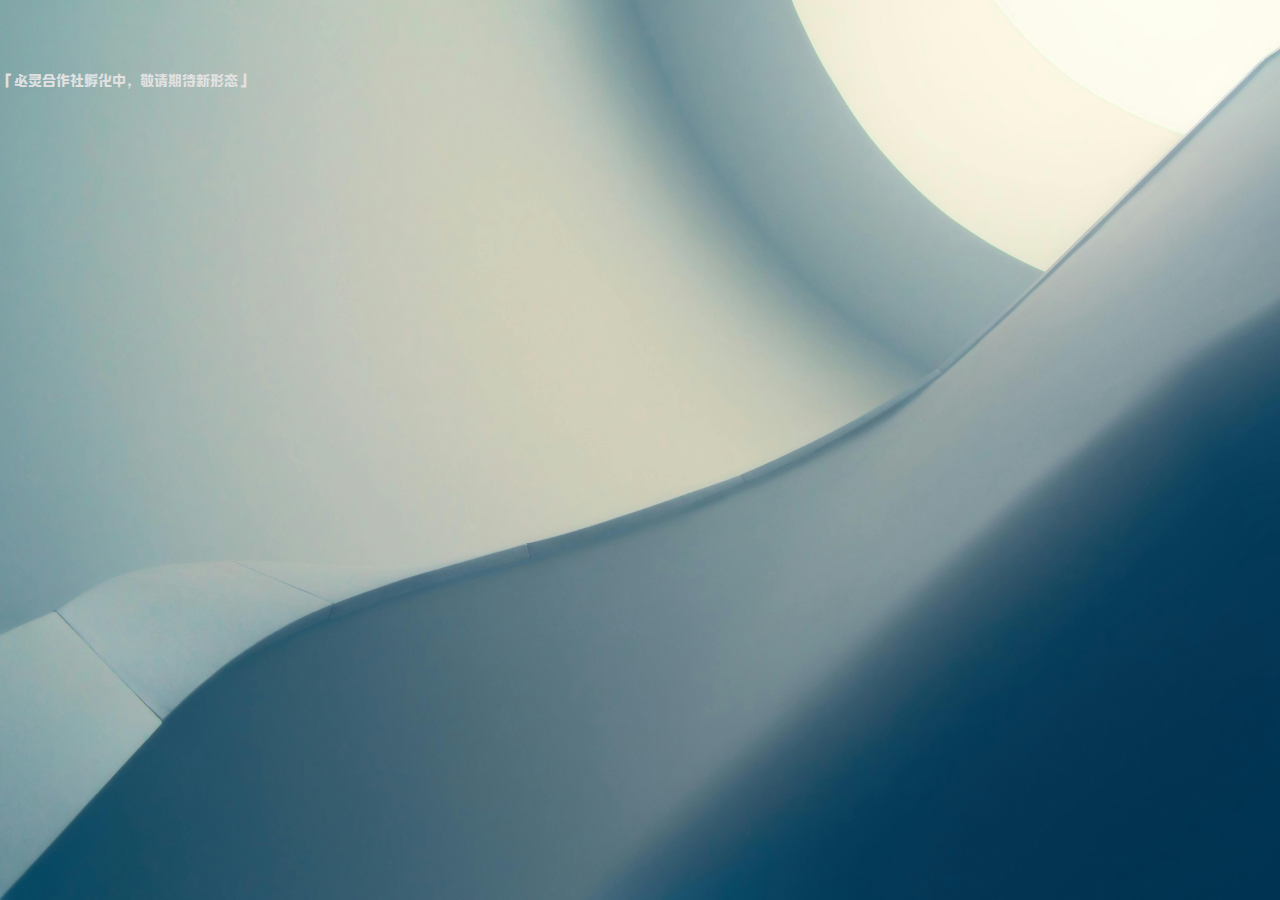
<file: index.html>
<html lang="zh-CN">

<head>
    <meta charset="utf-8">
    <title>「必灵合作社孵化中，敬请期待新形态」</title>
    <link rel="icon" href="img/B-Ling.ico" type="image/x-icon">
    <meta name="keywords" content="程序设计，动画制作。">
    <meta name="description" content="“找到你的所爱，创造你的所想。”当你听到这句话是，毋庸置疑，绝对是B-Ling的口号！在一群充满雅致的肝酱里，你一定可以找到“必灵必灵，有呼必灵”的精神！接下来，就带着这样的激情，和我们一起奔赴美好吧！">
    <link rel="stylesheet" href="layui/css/layui.css">
    <meta name="viewport" content="width=device-width, initial-scale=1, shrink-to-fit=no">
    <link rel="stylesheet" href="css/ripple.css">
    <script src="js/jquery.slim.min.js" async="" defer=""></script>
    <link rel="stylesheet" href="css/bootstrap.min.css">
    <script src="js/bootstrap.bundle.min.js" async="" defer=""></script>
    <link rel="stylesheet" href="css/style.css">
</head>

<body class="rc" style="width:100%;height:135px;overflow:auto;">
  <p>「必灵合作社孵化中，敬请期待新形态」</p>
</body>
</html>
</file>
<file: layui/css/layui.css>
blockquote,
body,
button,
dd,
div,
dl,
dt,
form,
h1,
h2,
h3,
h4,
h5,
h6,
input,
li,
ol,
p,
pre,
td,
textarea,
th,
ul {
    margin: 0;
    padding: 0;
    -webkit-tap-highlight-color: rgba(0, 0, 0, 0)
}

a:active,
a:hover {
    outline: 0
}

img {
    display: inline-block;
    border: none;
    vertical-align: middle
}

li {
    list-style: none
}

table {
    border-collapse: collapse;
    border-spacing: 0
}

h1,
h2,
h3 {
    font-weight: 400
}

h4,
h5,
h6 {
    font-size: 100%;
    font-weight: 400
}

button,
input,
select,
textarea {
    font-size: 100%
}

button,
input,
optgroup,
option,
select,
textarea {
    font-family: inherit;
    font-size: inherit;
    font-style: inherit;
    font-weight: inherit;
    outline: 0
}

pre {
    white-space: pre-wrap;
    white-space: -moz-pre-wrap;
    white-space: -pre-wrap;
    white-space: -o-pre-wrap;
    word-wrap: break-word
}

body {
    line-height: 1.6;
    color: #333;
    color: rgba(0, 0, 0, .85);
    font: 14px Helvetica Neue, Helvetica, PingFang SC, Tahoma, Arial, sans-serif
}

hr {
    height: 0;
    line-height: 0;
    margin: 10px 0;
    padding: 0;
    border: none !important;
    border-bottom: 1px solid #eee !important;
    clear: both;
    overflow: hidden;
    background: 0 0
}

a {
    color: #333;
    text-decoration: none
}

a:hover {
    color: #777
}

a cite {
    font-style: normal;
    *cursor: pointer
}

.layui-border-box,
.layui-border-box * {
    box-sizing: border-box
}

.layui-box,
.layui-box * {
    box-sizing: content-box
}

.layui-clear {
    clear: both;
    *zoom: 1
}

.layui-clear:after {
    content: '\20';
    clear: both;
    *zoom: 1;
    display: block;
    height: 0
}

.layui-inline {
    position: relative;
    display: inline-block;
    *display: inline;
    *zoom: 1;
    vertical-align: middle
}

.layui-edge {
    position: relative;
    display: inline-block;
    vertical-align: middle;
    width: 0;
    height: 0;
    border-width: 6px;
    border-style: dashed;
    border-color: transparent;
    overflow: hidden
}

.layui-edge-top {
    top: -4px;
    border-bottom-color: #999;
    border-bottom-style: solid
}

.layui-edge-right {
    border-left-color: #999;
    border-left-style: solid
}

.layui-edge-bottom {
    top: 2px;
    border-top-color: #999;
    border-top-style: solid
}

.layui-edge-left {
    border-right-color: #999;
    border-right-style: solid
}

.layui-elip {
    text-overflow: ellipsis;
    overflow: hidden;
    white-space: nowrap
}

.layui-disabled,
.layui-icon,
.layui-unselect {
    -moz-user-select: none;
    -webkit-user-select: none;
    -ms-user-select: none
}

.layui-disabled,
.layui-disabled:hover {
    color: #d2d2d2 !important;
    cursor: not-allowed !important
}

.layui-circle {
    border-radius: 100%
}

.layui-show {
    display: block !important
}

.layui-hide {
    display: none !important
}

.layui-show-v {
    visibility: visible !important
}

.layui-hide-v {
    visibility: hidden !important
}

@font-face {
    font-family: layui-icon;
    src: url(../font/iconfont.eot?v=256);
    src: url(../font/iconfont.eot?v=256#iefix) format('embedded-opentype'), url(../font/iconfont.woff2?v=256) format('woff2'), url(../font/iconfont.woff?v=256) format('woff'), url(../font/iconfont.ttf?v=256) format('truetype'), url(../font/iconfont.svg?v=256#layui-icon) format('svg')
}

.layui-icon {
    font-family: layui-icon !important;
    font-size: 16px;
    font-style: normal;
    -webkit-font-smoothing: antialiased;
    -moz-osx-font-smoothing: grayscale
}

.layui-icon-eye:before {
    content: "\e695"
}

.layui-icon-eye-invisible:before {
    content: "\e696"
}

.layui-icon-backspace:before {
    content: "\e694"
}

.layui-icon-help-circle:before {
    content: "\e77c"
}

.layui-icon-tips-fill:before {
    content: "\eb2e"
}

.layui-icon-test:before {
    content: "\e692"
}

.layui-icon-clear:before {
    content: "\e788"
}

.layui-icon-heart-fill:before {
    content: "\e68f"
}

.layui-icon-light:before {
    content: "\e748"
}

.layui-icon-music:before {
    content: "\e690"
}

.layui-icon-time:before {
    content: "\e68d"
}

.layui-icon-ie:before {
    content: "\e7bb"
}

.layui-icon-firefox:before {
    content: "\e686"
}

.layui-icon-at:before {
    content: "\e687"
}

.layui-icon-bluetooth:before {
    content: "\e689"
}

.layui-icon-chrome:before {
    content: "\e68a"
}

.layui-icon-edge:before {
    content: "\e68b"
}

.layui-icon-heart:before {
    content: "\e68c"
}

.layui-icon-key:before {
    content: "\e683"
}

.layui-icon-android:before {
    content: "\e684"
}

.layui-icon-mike:before {
    content: "\e6dc"
}

.layui-icon-mute:before {
    content: "\e685"
}

.layui-icon-gift:before {
    content: "\e627"
}

.layui-icon-windows:before {
    content: "\e67f"
}

.layui-icon-ios:before {
    content: "\e680"
}

.layui-icon-logout:before {
    content: "\e682"
}

.layui-icon-wifi:before {
    content: "\e7e0"
}

.layui-icon-rss:before {
    content: "\e808"
}

.layui-icon-email:before {
    content: "\e618"
}

.layui-icon-reduce-circle:before {
    content: "\e616"
}

.layui-icon-transfer:before {
    content: "\e691"
}

.layui-icon-service:before {
    content: "\e626"
}

.layui-icon-addition:before {
    content: "\e624"
}

.layui-icon-subtraction:before {
    content: "\e67e"
}

.layui-icon-slider:before {
    content: "\e714"
}

.layui-icon-print:before {
    content: "\e66d"
}

.layui-icon-export:before {
    content: "\e67d"
}

.layui-icon-cols:before {
    content: "\e610"
}

.layui-icon-screen-full:before {
    content: "\e622"
}

.layui-icon-screen-restore:before {
    content: "\e758"
}

.layui-icon-rate-half:before {
    content: "\e6c9"
}

.layui-icon-rate-solid:before {
    content: "\e67a"
}

.layui-icon-rate:before {
    content: "\e67b"
}

.layui-icon-cellphone:before {
    content: "\e678"
}

.layui-icon-vercode:before {
    content: "\e679"
}

.layui-icon-login-weibo:before {
    content: "\e675"
}

.layui-icon-login-qq:before {
    content: "\e676"
}

.layui-icon-login-wechat:before {
    content: "\e677"
}

.layui-icon-username:before {
    content: "\e66f"
}

.layui-icon-password:before {
    content: "\e673"
}

.layui-icon-refresh-3:before {
    content: "\e9aa"
}

.layui-icon-auz:before {
    content: "\e672"
}

.layui-icon-shrink-right:before {
    content: "\e668"
}

.layui-icon-spread-left:before {
    content: "\e66b"
}

.layui-icon-snowflake:before {
    content: "\e6b1"
}

.layui-icon-tips:before {
    content: "\e702"
}

.layui-icon-note:before {
    content: "\e66e"
}

.layui-icon-senior:before {
    content: "\e674"
}

.layui-icon-refresh-1:before {
    content: "\e666"
}

.layui-icon-refresh:before {
    content: "\e669"
}

.layui-icon-flag:before {
    content: "\e66c"
}

.layui-icon-theme:before {
    content: "\e66a"
}

.layui-icon-notice:before {
    content: "\e667"
}

.layui-icon-console:before {
    content: "\e665"
}

.layui-icon-website:before {
    content: "\e7ae"
}

.layui-icon-face-surprised:before {
    content: "\e664"
}

.layui-icon-set:before {
    content: "\e716"
}

.layui-icon-template:before {
    content: "\e663"
}

.layui-icon-app:before {
    content: "\e653"
}

.layui-icon-template-1:before {
    content: "\e656"
}

.layui-icon-home:before {
    content: "\e68e"
}

.layui-icon-female:before {
    content: "\e661"
}

.layui-icon-male:before {
    content: "\e662"
}

.layui-icon-tread:before {
    content: "\e6c5"
}

.layui-icon-praise:before {
    content: "\e6c6"
}

.layui-icon-rmb:before {
    content: "\e65e"
}

.layui-icon-more:before {
    content: "\e65f"
}

.layui-icon-camera:before {
    content: "\e660"
}

.layui-icon-cart-simple:before {
    content: "\e698"
}

.layui-icon-face-cry:before {
    content: "\e69c"
}

.layui-icon-face-smile:before {
    content: "\e6af"
}

.layui-icon-survey:before {
    content: "\e6b2"
}

.layui-icon-read:before {
    content: "\e705"
}

.layui-icon-location:before {
    content: "\e715"
}

.layui-icon-dollar:before {
    content: "\e659"
}

.layui-icon-diamond:before {
    content: "\e735"
}

.layui-icon-return:before {
    content: "\e65c"
}

.layui-icon-camera-fill:before {
    content: "\e65d"
}

.layui-icon-fire:before {
    content: "\e756"
}

.layui-icon-more-vertical:before {
    content: "\e671"
}

.layui-icon-cart:before {
    content: "\e657"
}

.layui-icon-star-fill:before {
    content: "\e658"
}

.layui-icon-prev:before {
    content: "\e65a"
}

.layui-icon-next:before {
    content: "\e65b"
}

.layui-icon-upload:before {
    content: "\e67c"
}

.layui-icon-upload-drag:before {
    content: "\e681"
}

.layui-icon-user:before {
    content: "\e770"
}

.layui-icon-file-b:before {
    content: "\e655"
}

.layui-icon-component:before {
    content: "\e857"
}

.layui-icon-find-fill:before {
    content: "\e670"
}

.layui-icon-loading:before {
    content: "\e63d"
}

.layui-icon-loading-1:before {
    content: "\e63e"
}

.layui-icon-add-1:before {
    content: "\e654"
}

.layui-icon-pause:before {
    content: "\e651"
}

.layui-icon-play:before {
    content: "\e652"
}

.layui-icon-video:before {
    content: "\e6ed"
}

.layui-icon-headset:before {
    content: "\e6fc"
}

.layui-icon-voice:before {
    content: "\e688"
}

.layui-icon-speaker:before {
    content: "\e645"
}

.layui-icon-fonts-del:before {
    content: "\e64f"
}

.layui-icon-fonts-html:before {
    content: "\e64b"
}

.layui-icon-fonts-code:before {
    content: "\e64e"
}

.layui-icon-fonts-strong:before {
    content: "\e62b"
}

.layui-icon-unlink:before {
    content: "\e64d"
}

.layui-icon-picture:before {
    content: "\e64a"
}

.layui-icon-link:before {
    content: "\e64c"
}

.layui-icon-face-smile-b:before {
    content: "\e650"
}

.layui-icon-align-center:before {
    content: "\e647"
}

.layui-icon-align-right:before {
    content: "\e648"
}

.layui-icon-align-left:before {
    content: "\e649"
}

.layui-icon-fonts-u:before {
    content: "\e646"
}

.layui-icon-fonts-i:before {
    content: "\e644"
}

.layui-icon-tabs:before {
    content: "\e62a"
}

.layui-icon-circle:before {
    content: "\e63f"
}

.layui-icon-radio:before {
    content: "\e643"
}

.layui-icon-share:before {
    content: "\e641"
}

.layui-icon-edit:before {
    content: "\e642"
}

.layui-icon-delete:before {
    content: "\e640"
}

.layui-icon-engine:before {
    content: "\e628"
}

.layui-icon-chart-screen:before {
    content: "\e629"
}

.layui-icon-chart:before {
    content: "\e62c"
}

.layui-icon-table:before {
    content: "\e62d"
}

.layui-icon-tree:before {
    content: "\e62e"
}

.layui-icon-upload-circle:before {
    content: "\e62f"
}

.layui-icon-templeate-1:before {
    content: "\e630"
}

.layui-icon-util:before {
    content: "\e631"
}

.layui-icon-layouts:before {
    content: "\e632"
}

.layui-icon-prev-circle:before {
    content: "\e633"
}

.layui-icon-carousel:before {
    content: "\e634"
}

.layui-icon-code-circle:before {
    content: "\e635"
}

.layui-icon-water:before {
    content: "\e636"
}

.layui-icon-date:before {
    content: "\e637"
}

.layui-icon-layer:before {
    content: "\e638"
}

.layui-icon-fonts-clear:before {
    content: "\e639"
}

.layui-icon-dialogue:before {
    content: "\e63a"
}

.layui-icon-cellphone-fine:before {
    content: "\e63b"
}

.layui-icon-form:before {
    content: "\e63c"
}

.layui-icon-file:before {
    content: "\e621"
}

.layui-icon-triangle-r:before {
    content: "\e623"
}

.layui-icon-triangle-d:before {
    content: "\e625"
}

.layui-icon-set-sm:before {
    content: "\e620"
}

.layui-icon-add-circle:before {
    content: "\e61f"
}

.layui-icon-layim-download:before {
    content: "\e61e"
}

.layui-icon-layim-uploadfile:before {
    content: "\e61d"
}

.layui-icon-404:before {
    content: "\e61c"
}

.layui-icon-about:before {
    content: "\e60b"
}

.layui-icon-layim-theme:before {
    content: "\e61b"
}

.layui-icon-down:before {
    content: "\e61a"
}

.layui-icon-up:before {
    content: "\e619"
}

.layui-icon-circle-dot:before {
    content: "\e617"
}

.layui-icon-set-fill:before {
    content: "\e614"
}

.layui-icon-search:before {
    content: "\e615"
}

.layui-icon-friends:before {
    content: "\e612"
}

.layui-icon-group:before {
    content: "\e613"
}

.layui-icon-reply-fill:before {
    content: "\e611"
}

.layui-icon-menu-fill:before {
    content: "\e60f"
}

.layui-icon-face-smile-fine:before {
    content: "\e60c"
}

.layui-icon-picture-fine:before {
    content: "\e60d"
}

.layui-icon-log:before {
    content: "\e60e"
}

.layui-icon-list:before {
    content: "\e60a"
}

.layui-icon-release:before {
    content: "\e609"
}

.layui-icon-add-circle-fine:before {
    content: "\e608"
}

.layui-icon-ok:before {
    content: "\e605"
}

.layui-icon-help:before {
    content: "\e607"
}

.layui-icon-chat:before {
    content: "\e606"
}

.layui-icon-top:before {
    content: "\e604"
}

.layui-icon-right:before {
    content: "\e602"
}

.layui-icon-left:before {
    content: "\e603"
}

.layui-icon-star:before {
    content: "\e600"
}

.layui-icon-download-circle:before {
    content: "\e601"
}

.layui-icon-close:before {
    content: "\1006"
}

.layui-icon-close-fill:before {
    content: "\1007"
}

.layui-icon-ok-circle:before {
    content: "\1005"
}

.layui-main {
    position: relative;
    width: 1160px;
    margin: 0 auto
}

.layui-header {
    position: relative;
    z-index: 1000;
    height: 60px
}

.layui-header a:hover {
    transition: all .5s;
    -webkit-transition: all .5s
}

.layui-side {
    position: fixed;
    left: 0;
    top: 0;
    bottom: 0;
    z-index: 999;
    width: 200px;
    overflow-x: hidden
}

.layui-side-scroll {
    position: relative;
    width: 220px;
    height: 100%;
    overflow-x: hidden
}

.layui-body {
    position: relative;
    left: 200px;
    right: 0;
    top: 0;
    bottom: 0;
    z-index: 900;
    width: auto;
    box-sizing: border-box
}

.layui-layout-body {
    overflow-x: hidden
}

.layui-layout-admin .layui-header {
    position: fixed;
    top: 0;
    left: 0;
    right: 0;
    background-color: #23262e
}

.layui-layout-admin .layui-side {
    top: 60px;
    width: 200px;
    overflow-x: hidden
}

.layui-layout-admin .layui-body {
    position: absolute;
    top: 60px;
    padding-bottom: 44px
}

.layui-layout-admin .layui-main {
    width: auto;
    margin: 0 15px
}

.layui-layout-admin .layui-footer {
    position: fixed;
    left: 200px;
    right: 0;
    bottom: 0;
    z-index: 990;
    height: 44px;
    line-height: 44px;
    padding: 0 15px;
    box-shadow: -1px 0 4px rgb(0 0 0 / 12%);
    background-color: #fafafa
}

.layui-layout-admin .layui-logo {
    position: absolute;
    left: 0;
    top: 0;
    width: 200px;
    height: 100%;
    line-height: 60px;
    text-align: center;
    color: #009688;
    font-size: 16px;
    box-shadow: 0 1px 2px 0 rgb(0 0 0 / 15%)
}

.layui-layout-admin .layui-header .layui-nav {
    background: 0 0
}

.layui-layout-left {
    position: absolute !important;
    left: 200px;
    top: 0
}

.layui-layout-right {
    position: absolute !important;
    right: 0;
    top: 0
}

.layui-container {
    position: relative;
    margin: 0 auto;
    box-sizing: border-box
}

.layui-fluid {
    position: relative;
    margin: 0 auto;
    padding: 0 15px
}

.layui-row:after,
.layui-row:before {
    content: "";
    display: block;
    clear: both
}

.layui-col-lg1,
.layui-col-lg10,
.layui-col-lg11,
.layui-col-lg12,
.layui-col-lg2,
.layui-col-lg3,
.layui-col-lg4,
.layui-col-lg5,
.layui-col-lg6,
.layui-col-lg7,
.layui-col-lg8,
.layui-col-lg9,
.layui-col-md1,
.layui-col-md10,
.layui-col-md11,
.layui-col-md12,
.layui-col-md2,
.layui-col-md3,
.layui-col-md4,
.layui-col-md5,
.layui-col-md6,
.layui-col-md7,
.layui-col-md8,
.layui-col-md9,
.layui-col-sm1,
.layui-col-sm10,
.layui-col-sm11,
.layui-col-sm12,
.layui-col-sm2,
.layui-col-sm3,
.layui-col-sm4,
.layui-col-sm5,
.layui-col-sm6,
.layui-col-sm7,
.layui-col-sm8,
.layui-col-sm9,
.layui-col-xl1,
.layui-col-xl10,
.layui-col-xl11,
.layui-col-xl12,
.layui-col-xl2,
.layui-col-xl3,
.layui-col-xl4,
.layui-col-xl5,
.layui-col-xl6,
.layui-col-xl7,
.layui-col-xl8,
.layui-col-xl9,
.layui-col-xs1,
.layui-col-xs10,
.layui-col-xs11,
.layui-col-xs12,
.layui-col-xs2,
.layui-col-xs3,
.layui-col-xs4,
.layui-col-xs5,
.layui-col-xs6,
.layui-col-xs7,
.layui-col-xs8,
.layui-col-xs9 {
    position: relative;
    display: block;
    box-sizing: border-box
}

.layui-col-xs1,
.layui-col-xs10,
.layui-col-xs11,
.layui-col-xs12,
.layui-col-xs2,
.layui-col-xs3,
.layui-col-xs4,
.layui-col-xs5,
.layui-col-xs6,
.layui-col-xs7,
.layui-col-xs8,
.layui-col-xs9 {
    float: left
}

.layui-col-xs1 {
    width: 8.33333333%
}

.layui-col-xs2 {
    width: 16.66666667%
}

.layui-col-xs3 {
    width: 25%
}

.layui-col-xs4 {
    width: 33.33333333%
}

.layui-col-xs5 {
    width: 41.66666667%
}

.layui-col-xs6 {
    width: 50%
}

.layui-col-xs7 {
    width: 58.33333333%
}

.layui-col-xs8 {
    width: 66.66666667%
}

.layui-col-xs9 {
    width: 75%
}

.layui-col-xs10 {
    width: 83.33333333%
}

.layui-col-xs11 {
    width: 91.66666667%
}

.layui-col-xs12 {
    width: 100%
}

.layui-col-xs-offset1 {
    margin-left: 8.33333333%
}

.layui-col-xs-offset2 {
    margin-left: 16.66666667%
}

.layui-col-xs-offset3 {
    margin-left: 25%
}

.layui-col-xs-offset4 {
    margin-left: 33.33333333%
}

.layui-col-xs-offset5 {
    margin-left: 41.66666667%
}

.layui-col-xs-offset6 {
    margin-left: 50%
}

.layui-col-xs-offset7 {
    margin-left: 58.33333333%
}

.layui-col-xs-offset8 {
    margin-left: 66.66666667%
}

.layui-col-xs-offset9 {
    margin-left: 75%
}

.layui-col-xs-offset10 {
    margin-left: 83.33333333%
}

.layui-col-xs-offset11 {
    margin-left: 91.66666667%
}

.layui-col-xs-offset12 {
    margin-left: 100%
}

@media screen and (max-width:767.98px) {
    .layui-container {
        padding: 0 15px
    }

    .layui-hide-xs {
        display: none !important
    }

    .layui-show-xs-block {
        display: block !important
    }

    .layui-show-xs-inline {
        display: inline !important
    }

    .layui-show-xs-inline-block {
        display: inline-block !important
    }
}

@media screen and (min-width:768px) {
    .layui-container {
        width: 720px
    }

    .layui-hide-sm {
        display: none !important
    }

    .layui-show-sm-block {
        display: block !important
    }

    .layui-show-sm-inline {
        display: inline !important
    }

    .layui-show-sm-inline-block {
        display: inline-block !important
    }

    .layui-col-sm1,
    .layui-col-sm10,
    .layui-col-sm11,
    .layui-col-sm12,
    .layui-col-sm2,
    .layui-col-sm3,
    .layui-col-sm4,
    .layui-col-sm5,
    .layui-col-sm6,
    .layui-col-sm7,
    .layui-col-sm8,
    .layui-col-sm9 {
        float: left
    }

    .layui-col-sm1 {
        width: 8.33333333%
    }

    .layui-col-sm2 {
        width: 16.66666667%
    }

    .layui-col-sm3 {
        width: 25%
    }

    .layui-col-sm4 {
        width: 33.33333333%
    }

    .layui-col-sm5 {
        width: 41.66666667%
    }

    .layui-col-sm6 {
        width: 50%
    }

    .layui-col-sm7 {
        width: 58.33333333%
    }

    .layui-col-sm8 {
        width: 66.66666667%
    }

    .layui-col-sm9 {
        width: 75%
    }

    .layui-col-sm10 {
        width: 83.33333333%
    }

    .layui-col-sm11 {
        width: 91.66666667%
    }

    .layui-col-sm12 {
        width: 100%
    }

    .layui-col-sm-offset1 {
        margin-left: 8.33333333%
    }

    .layui-col-sm-offset2 {
        margin-left: 16.66666667%
    }

    .layui-col-sm-offset3 {
        margin-left: 25%
    }

    .layui-col-sm-offset4 {
        margin-left: 33.33333333%
    }

    .layui-col-sm-offset5 {
        margin-left: 41.66666667%
    }

    .layui-col-sm-offset6 {
        margin-left: 50%
    }

    .layui-col-sm-offset7 {
        margin-left: 58.33333333%
    }

    .layui-col-sm-offset8 {
        margin-left: 66.66666667%
    }

    .layui-col-sm-offset9 {
        margin-left: 75%
    }

    .layui-col-sm-offset10 {
        margin-left: 83.33333333%
    }

    .layui-col-sm-offset11 {
        margin-left: 91.66666667%
    }

    .layui-col-sm-offset12 {
        margin-left: 100%
    }
}

@media screen and (min-width:992px) {
    .layui-container {
        width: 960px
    }

    .layui-hide-md {
        display: none !important
    }

    .layui-show-md-block {
        display: block !important
    }

    .layui-show-md-inline {
        display: inline !important
    }

    .layui-show-md-inline-block {
        display: inline-block !important
    }

    .layui-col-md1,
    .layui-col-md10,
    .layui-col-md11,
    .layui-col-md12,
    .layui-col-md2,
    .layui-col-md3,
    .layui-col-md4,
    .layui-col-md5,
    .layui-col-md6,
    .layui-col-md7,
    .layui-col-md8,
    .layui-col-md9 {
        float: left
    }

    .layui-col-md1 {
        width: 8.33333333%
    }

    .layui-col-md2 {
        width: 16.66666667%
    }

    .layui-col-md3 {
        width: 25%
    }

    .layui-col-md4 {
        width: 33.33333333%
    }

    .layui-col-md5 {
        width: 41.66666667%
    }

    .layui-col-md6 {
        width: 50%
    }

    .layui-col-md7 {
        width: 58.33333333%
    }

    .layui-col-md8 {
        width: 66.66666667%
    }

    .layui-col-md9 {
        width: 75%
    }

    .layui-col-md10 {
        width: 83.33333333%
    }

    .layui-col-md11 {
        width: 91.66666667%
    }

    .layui-col-md12 {
        width: 100%
    }

    .layui-col-md-offset1 {
        margin-left: 8.33333333%
    }

    .layui-col-md-offset2 {
        margin-left: 16.66666667%
    }

    .layui-col-md-offset3 {
        margin-left: 25%
    }

    .layui-col-md-offset4 {
        margin-left: 33.33333333%
    }

    .layui-col-md-offset5 {
        margin-left: 41.66666667%
    }

    .layui-col-md-offset6 {
        margin-left: 50%
    }

    .layui-col-md-offset7 {
        margin-left: 58.33333333%
    }

    .layui-col-md-offset8 {
        margin-left: 66.66666667%
    }

    .layui-col-md-offset9 {
        margin-left: 75%
    }

    .layui-col-md-offset10 {
        margin-left: 83.33333333%
    }

    .layui-col-md-offset11 {
        margin-left: 91.66666667%
    }

    .layui-col-md-offset12 {
        margin-left: 100%
    }
}

@media screen and (min-width:1200px) {
    .layui-container {
        width: 1150px
    }

    .layui-hide-lg {
        display: none !important
    }

    .layui-show-lg-block {
        display: block !important
    }

    .layui-show-lg-inline {
        display: inline !important
    }

    .layui-show-lg-inline-block {
        display: inline-block !important
    }

    .layui-col-lg1,
    .layui-col-lg10,
    .layui-col-lg11,
    .layui-col-lg12,
    .layui-col-lg2,
    .layui-col-lg3,
    .layui-col-lg4,
    .layui-col-lg5,
    .layui-col-lg6,
    .layui-col-lg7,
    .layui-col-lg8,
    .layui-col-lg9 {
        float: left
    }

    .layui-col-lg1 {
        width: 8.33333333%
    }

    .layui-col-lg2 {
        width: 16.66666667%
    }

    .layui-col-lg3 {
        width: 25%
    }

    .layui-col-lg4 {
        width: 33.33333333%
    }

    .layui-col-lg5 {
        width: 41.66666667%
    }

    .layui-col-lg6 {
        width: 50%
    }

    .layui-col-lg7 {
        width: 58.33333333%
    }

    .layui-col-lg8 {
        width: 66.66666667%
    }

    .layui-col-lg9 {
        width: 75%
    }

    .layui-col-lg10 {
        width: 83.33333333%
    }

    .layui-col-lg11 {
        width: 91.66666667%
    }

    .layui-col-lg12 {
        width: 100%
    }

    .layui-col-lg-offset1 {
        margin-left: 8.33333333%
    }

    .layui-col-lg-offset2 {
        margin-left: 16.66666667%
    }

    .layui-col-lg-offset3 {
        margin-left: 25%
    }

    .layui-col-lg-offset4 {
        margin-left: 33.33333333%
    }

    .layui-col-lg-offset5 {
        margin-left: 41.66666667%
    }

    .layui-col-lg-offset6 {
        margin-left: 50%
    }

    .layui-col-lg-offset7 {
        margin-left: 58.33333333%
    }

    .layui-col-lg-offset8 {
        margin-left: 66.66666667%
    }

    .layui-col-lg-offset9 {
        margin-left: 75%
    }

    .layui-col-lg-offset10 {
        margin-left: 83.33333333%
    }

    .layui-col-lg-offset11 {
        margin-left: 91.66666667%
    }

    .layui-col-lg-offset12 {
        margin-left: 100%
    }
}

@media screen and (min-width:1400px) {
    .layui-container {
        width: 1330px
    }

    .layui-hide-xl {
        display: none !important
    }

    .layui-show-xl-block {
        display: block !important
    }

    .layui-show-xl-inline {
        display: inline !important
    }

    .layui-show-xl-inline-block {
        display: inline-block !important
    }

    .layui-col-xl1,
    .layui-col-xl10,
    .layui-col-xl11,
    .layui-col-xl12,
    .layui-col-xl2,
    .layui-col-xl3,
    .layui-col-xl4,
    .layui-col-xl5,
    .layui-col-xl6,
    .layui-col-xl7,
    .layui-col-xl8,
    .layui-col-xl9 {
        float: left
    }

    .layui-col-xl1 {
        width: 8.33333333%
    }

    .layui-col-xl2 {
        width: 16.66666667%
    }

    .layui-col-xl3 {
        width: 25%
    }

    .layui-col-xl4 {
        width: 33.33333333%
    }

    .layui-col-xl5 {
        width: 41.66666667%
    }

    .layui-col-xl6 {
        width: 50%
    }

    .layui-col-xl7 {
        width: 58.33333333%
    }

    .layui-col-xl8 {
        width: 66.66666667%
    }

    .layui-col-xl9 {
        width: 75%
    }

    .layui-col-xl10 {
        width: 83.33333333%
    }

    .layui-col-xl11 {
        width: 91.66666667%
    }

    .layui-col-xl12 {
        width: 100%
    }

    .layui-col-xl-offset1 {
        margin-left: 8.33333333%
    }

    .layui-col-xl-offset2 {
        margin-left: 16.66666667%
    }

    .layui-col-xl-offset3 {
        margin-left: 25%
    }

    .layui-col-xl-offset4 {
        margin-left: 33.33333333%
    }

    .layui-col-xl-offset5 {
        margin-left: 41.66666667%
    }

    .layui-col-xl-offset6 {
        margin-left: 50%
    }

    .layui-col-xl-offset7 {
        margin-left: 58.33333333%
    }

    .layui-col-xl-offset8 {
        margin-left: 66.66666667%
    }

    .layui-col-xl-offset9 {
        margin-left: 75%
    }

    .layui-col-xl-offset10 {
        margin-left: 83.33333333%
    }

    .layui-col-xl-offset11 {
        margin-left: 91.66666667%
    }

    .layui-col-xl-offset12 {
        margin-left: 100%
    }
}

.layui-col-space1 {
    margin: -.5px
}

.layui-col-space1>* {
    padding: .5px
}

.layui-col-space2 {
    margin: -1px
}

.layui-col-space2>* {
    padding: 1px
}

.layui-col-space4 {
    margin: -2px
}

.layui-col-space4>* {
    padding: 2px
}

.layui-col-space5 {
    margin: -2.5px
}

.layui-col-space5>* {
    padding: 2.5px
}

.layui-col-space6 {
    margin: -3px
}

.layui-col-space6>* {
    padding: 3px
}

.layui-col-space8 {
    margin: -4px
}

.layui-col-space8>* {
    padding: 4px
}

.layui-col-space10 {
    margin: -5px
}

.layui-col-space10>* {
    padding: 5px
}

.layui-col-space12 {
    margin: -6px
}

.layui-col-space12>* {
    padding: 6px
}

.layui-col-space14 {
    margin: -7px
}

.layui-col-space14>* {
    padding: 7px
}

.layui-col-space15 {
    margin: -7.5px
}

.layui-col-space15>* {
    padding: 7.5px
}

.layui-col-space16 {
    margin: -8px
}

.layui-col-space16>* {
    padding: 8px
}

.layui-col-space18 {
    margin: -9px
}

.layui-col-space18>* {
    padding: 9px
}

.layui-col-space20 {
    margin: -10px
}

.layui-col-space20>* {
    padding: 10px
}

.layui-col-space22 {
    margin: -11px
}

.layui-col-space22>* {
    padding: 11px
}

.layui-col-space24 {
    margin: -12px
}

.layui-col-space24>* {
    padding: 12px
}

.layui-col-space25 {
    margin: -12.5px
}

.layui-col-space25>* {
    padding: 12.5px
}

.layui-col-space26 {
    margin: -13px
}

.layui-col-space26>* {
    padding: 13px
}

.layui-col-space28 {
    margin: -14px
}

.layui-col-space28>* {
    padding: 14px
}

.layui-col-space30 {
    margin: -15px
}

.layui-col-space30>* {
    padding: 15px
}

.layui-col-space32 {
    margin: -15px
}

.layui-col-space32>* {
    padding: 15px
}

.layui-btn,
.layui-input,
.layui-select,
.layui-textarea,
.layui-upload-button {
    outline: 0;
    -webkit-appearance: none;
    transition: all .3s;
    -webkit-transition: all .3s;
    box-sizing: border-box
}

.layui-elem-quote {
    margin-bottom: 10px;
    padding: 15px;
    line-height: 1.6;
    border-left: 5px solid #5fb878;
    border-radius: 0 2px 2px 0;
    background-color: #fafafa
}

.layui-quote-nm {
    border-style: solid;
    border-width: 1px;
    border-left-width: 5px;
    background: 0 0
}

.layui-elem-field {
    margin-bottom: 10px;
    padding: 0;
    border-width: 1px;
    border-style: solid
}

.layui-elem-field legend {
    margin-left: 20px;
    padding: 0 10px;
    font-size: 20px;
    font-weight: 300
}

.layui-field-title {
    margin: 10px 0 20px;
    border-width: 0;
    border-top-width: 1px
}

.layui-field-box {
    padding: 15px
}

.layui-field-title .layui-field-box {
    padding: 10px 0
}

.layui-progress {
    position: relative;
    height: 6px;
    border-radius: 20px;
    background-color: #eee
}

.layui-progress-bar {
    position: absolute;
    left: 0;
    top: 0;
    width: 0;
    max-width: 100%;
    height: 6px;
    border-radius: 20px;
    text-align: right;
    background-color: #5fb878;
    transition: all .3s;
    -webkit-transition: all .3s
}

.layui-progress-big,
.layui-progress-big .layui-progress-bar {
    height: 18px;
    line-height: 18px
}

.layui-progress-text {
    position: relative;
    top: -20px;
    line-height: 18px;
    font-size: 12px;
    color: #5f5f5f
}

.layui-progress-big .layui-progress-text {
    position: static;
    padding: 0 10px;
    color: #fff
}

.layui-collapse {
    border-width: 1px;
    border-style: solid;
    border-radius: 2px
}

.layui-colla-content,
.layui-colla-item {
    border-top-width: 1px;
    border-top-style: solid
}

.layui-colla-item:first-child {
    border-top: none
}

.layui-colla-title {
    position: relative;
    height: 42px;
    line-height: 42px;
    padding: 0 15px 0 35px;
    color: #333;
    background-color: #fafafa;
    cursor: pointer;
    font-size: 14px;
    overflow: hidden
}

.layui-colla-content {
    display: none;
    padding: 10px 15px;
    line-height: 1.6;
    color: #5f5f5f
}

.layui-colla-icon {
    position: absolute;
    left: 15px;
    top: 0;
    font-size: 14px
}

.layui-card {
    margin-bottom: 15px;
    border-radius: 2px;
    background-color: #fff;
    box-shadow: 0 1px 2px 0 rgba(0, 0, 0, .05)
}

.layui-card:last-child {
    margin-bottom: 0
}

.layui-card-header {
    position: relative;
    height: 42px;
    line-height: 42px;
    padding: 0 15px;
    border-bottom: 1px solid #f6f6f6;
    color: #333;
    border-radius: 2px 2px 0 0;
    font-size: 14px
}

.layui-card-body {
    position: relative;
    padding: 10px 15px;
    line-height: 24px
}

.layui-card-body[pad15] {
    padding: 15px
}

.layui-card-body[pad20] {
    padding: 20px
}

.layui-card-body .layui-table {
    margin: 5px 0
}

.layui-card .layui-tab {
    margin: 0
}

.layui-panel {
    position: relative;
    border-width: 1px;
    border-style: solid;
    border-radius: 2px;
    box-shadow: 1px 1px 4px rgb(0 0 0 / 8%);
    background-color: #fff;
    color: #5f5f5f
}

.layui-panel-window {
    position: relative;
    padding: 15px;
    border-radius: 0;
    border-top: 5px solid #eee;
    background-color: #fff
}

.layui-auxiliar-moving {
    position: fixed;
    left: 0;
    right: 0;
    top: 0;
    bottom: 0;
    width: 100%;
    height: 100%;
    background: 0 0;
    z-index: 9999999999
}

.layui-bg-red {
    background-color: #ff5722 !important;
    color: #fff !important
}

.layui-bg-orange {
    background-color: #ffb800 !important;
    color: #fff !important
}

.layui-bg-green {
    background-color: #009688 !important;
    color: #fff !important
}

.layui-bg-cyan {
    background-color: #2f4056 !important;
    color: #fff !important
}

.layui-bg-blue {
    background-color: #1e9fff !important;
    color: #fff !important
}

.layui-bg-black {
    background-color: #393d49 !important;
    color: #fff !important
}

.layui-bg-gray {
    background-color: #fafafa !important;
    color: #5f5f5f !important
}

.layui-badge-rim,
.layui-border,
.layui-colla-content,
.layui-colla-item,
.layui-collapse,
.layui-elem-field,
.layui-form-pane .layui-form-item[pane],
.layui-form-pane .layui-form-label,
.layui-input,
.layui-input-split,
.layui-panel,
.layui-quote-nm,
.layui-select,
.layui-tab-bar,
.layui-tab-card,
.layui-tab-title,
.layui-tab-title .layui-this:after,
.layui-textarea {
    border-color: #eee
}

.layui-border {
    border-width: 1px;
    border-style: solid;
    color: #5f5f5f !important
}

.layui-border-red {
    border-width: 1px;
    border-style: solid;
    border-color: #ff5722 !important;
    color: #ff5722 !important
}

.layui-border-orange {
    border-width: 1px;
    border-style: solid;
    border-color: #ffb800 !important;
    color: #ffb800 !important
}

.layui-border-green {
    border-width: 1px;
    border-style: solid;
    border-color: #009688 !important;
    color: #009688 !important
}

.layui-border-cyan {
    border-width: 1px;
    border-style: solid;
    border-color: #2f4056 !important;
    color: #2f4056 !important
}

.layui-border-blue {
    border-width: 1px;
    border-style: solid;
    border-color: #1e9fff !important;
    color: #1e9fff !important
}

.layui-border-black {
    border-width: 1px;
    border-style: solid;
    border-color: #393d49 !important;
    color: #393d49 !important
}

.layui-timeline-item:before {
    background-color: #eee
}

.layui-text {
    line-height: 1.6;
    font-size: 14px;
    color: #5f5f5f
}

.layui-text h1,
.layui-text h2,
.layui-text h3,
.layui-text h4,
.layui-text h5,
.layui-text h6 {
    font-weight: 500;
    color: #333
}

.layui-text h1 {
    font-size: 32px
}

.layui-text h2 {
    font-size: 24px
}

.layui-text h3 {
    font-size: 18px
}

.layui-text h4 {
    font-size: 16px
}

.layui-text h5 {
    font-size: 14px
}

.layui-text h6 {
    font-size: 13px
}

.layui-text a:not(.layui-btn) {
    color: #01aaed
}

.layui-text a:not(.layui-btn):hover {
    text-decoration: underline
}

.layui-text ol,
.layui-text ul {
    padding: 5px 0 5px 15px
}

.layui-text ul li {
    margin-top: 5px;
    list-style-type: disc
}

.layui-text ol li {
    margin-top: 5px;
    list-style-type: decimal
}

.layui-text em,
.layui-word-aux {
    color: #999 !important;
    padding-left: 5px !important;
    padding-right: 5px !important
}

.layui-text p {
    margin: 15px 0
}

.layui-text p:first-child {
    margin-top: 0
}

.layui-text p:last-child {
    margin-bottom: 0
}

.layui-text blockquote:not(.layui-elem-quote) {
    padding: 5px 15px;
    border-left: 5px solid #eee
}

.layui-text pre:not(.layui-code) {
    padding: 15px;
    font-family: Lucida Console, Consolas, Courier New;
    background-color: #fafafa
}

.layui-font-12 {
    font-size: 12px !important
}

.layui-font-14 {
    font-size: 14px !important
}

.layui-font-16 {
    font-size: 16px !important
}

.layui-font-18 {
    font-size: 18px !important
}

.layui-font-20 {
    font-size: 20px !important
}

.layui-font-red {
    color: #ff5722 !important
}

.layui-font-orange {
    color: #ffb800 !important
}

.layui-font-green {
    color: #009688 !important
}

.layui-font-cyan {
    color: #2f4056 !important
}

.layui-font-blue {
    color: #01aaed !important
}

.layui-font-black {
    color: #000 !important
}

.layui-font-gray {
    color: #c2c2c2 !important
}

.layui-btn {
    display: inline-block;
    vertical-align: middle;
    height: 38px;
    line-height: 38px;
    border: 1px solid transparent;
    padding: 0 18px;
    background-color: #009688;
    color: #fff;
    white-space: nowrap;
    text-align: center;
    font-size: 14px;
    border-radius: 2px;
    cursor: pointer;
    -moz-user-select: none;
    -webkit-user-select: none;
    -ms-user-select: none
}

.layui-btn:hover {
    opacity: .8;
    filter: alpha(opacity=80);
    color: #fff
}

.layui-btn:active {
    opacity: 1;
    filter: alpha(opacity=100)
}

.layui-btn+.layui-btn {
    margin-left: 10px
}

.layui-btn-container {
    font-size: 0
}

.layui-btn-container .layui-btn {
    margin-right: 10px;
    margin-bottom: 10px
}

.layui-btn-container .layui-btn+.layui-btn {
    margin-left: 0
}

.layui-table .layui-btn-container .layui-btn {
    margin-bottom: 9px
}

.layui-btn-radius {
    border-radius: 100px
}

.layui-btn .layui-icon {
    padding: 0 2px;
    vertical-align: middle\0;
    vertical-align: bottom
}

.layui-btn-primary {
    border-color: #d2d2d2;
    background: 0 0;
    color: #5f5f5f
}

.layui-btn-primary:hover {
    border-color: #009688;
    color: #333
}

.layui-btn-normal {
    background-color: #1e9fff
}

.layui-btn-warm {
    background-color: #ffb800
}

.layui-btn-danger {
    background-color: #ff5722
}

.layui-btn-checked {
    background-color: #5fb878
}

.layui-btn-disabled,
.layui-btn-disabled:active,
.layui-btn-disabled:hover {
    border-color: #eee !important;
    background-color: #fbfbfb !important;
    color: #d2d2d2 !important;
    cursor: not-allowed !important;
    opacity: 1
}

.layui-btn-lg {
    height: 44px;
    line-height: 44px;
    padding: 0 25px;
    font-size: 16px
}

.layui-btn-sm {
    height: 30px;
    line-height: 30px;
    padding: 0 10px;
    font-size: 12px
}

.layui-btn-xs {
    height: 22px;
    line-height: 22px;
    padding: 0 5px;
    font-size: 12px
}

.layui-btn-xs i {
    font-size: 12px !important
}

.layui-btn-group {
    display: inline-block;
    vertical-align: middle;
    font-size: 0
}

.layui-btn-group .layui-btn {
    margin-left: 0 !important;
    margin-right: 0 !important;
    border-left: 1px solid rgba(255, 255, 255, .5);
    border-radius: 0
}

.layui-btn-group .layui-btn-primary {
    border-left: none
}

.layui-btn-group .layui-btn-primary:hover {
    border-color: #d2d2d2;
    color: #009688
}

.layui-btn-group .layui-btn:first-child {
    border-left: none;
    border-radius: 2px 0 0 2px
}

.layui-btn-group .layui-btn-primary:first-child {
    border-left: 1px solid #d2d2d2
}

.layui-btn-group .layui-btn:last-child {
    border-radius: 0 2px 2px 0
}

.layui-btn-group .layui-btn+.layui-btn {
    margin-left: 0
}

.layui-btn-group+.layui-btn-group {
    margin-left: 10px
}

.layui-btn-fluid {
    width: 100%
}

.layui-input,
.layui-select,
.layui-textarea {
    height: 38px;
    line-height: 1.3;
    line-height: 38px\9;
    border-width: 1px;
    border-style: solid;
    background-color: #fff;
    color: rgba(0, 0, 0, .85);
    border-radius: 2px
}

.layui-input::-webkit-input-placeholder,
.layui-select::-webkit-input-placeholder,
.layui-textarea::-webkit-input-placeholder {
    line-height: 1.3
}

.layui-input,
.layui-textarea {
    display: block;
    width: 100%;
    padding-left: 10px
}

.layui-input:hover,
.layui-textarea:hover {
    border-color: #eee !important
}

.layui-input:focus,
.layui-textarea:focus {
    border-color: #d2d2d2 !important
}

.layui-textarea {
    position: relative;
    min-height: 100px;
    height: auto;
    line-height: 20px;
    padding: 6px 10px;
    resize: vertical
}

.layui-select {
    padding: 0 10px
}

.layui-form input[type=checkbox],
.layui-form input[type=radio],
.layui-form select {
    display: none
}

.layui-form [lay-ignore] {
    display: initial
}

.layui-form-item {
    margin-bottom: 15px;
    clear: both;
    *zoom: 1
}

.layui-form-item:after {
    content: '\20';
    clear: both;
    *zoom: 1;
    display: block;
    height: 0
}

.layui-form-label {
    position: relative;
    float: left;
    display: block;
    padding: 9px 15px;
    width: 80px;
    font-weight: 400;
    line-height: 20px;
    text-align: right
}

.layui-form-label-col {
    display: block;
    float: none;
    padding: 9px 0;
    line-height: 20px;
    text-align: left
}

.layui-form-item .layui-inline {
    margin-bottom: 5px;
    margin-right: 10px
}

.layui-input-block,
.layui-input-inline {
    position: relative
}

.layui-input-block {
    margin-left: 110px;
    min-height: 36px
}

.layui-input-inline {
    display: inline-block;
    vertical-align: middle
}

.layui-form-item .layui-input-inline {
    float: left;
    width: 190px;
    margin-right: 10px
}

.layui-form-text .layui-input-inline {
    width: auto
}

.layui-form-mid {
    position: relative;
    float: left;
    display: block;
    padding: 9px 0 !important;
    line-height: 20px;
    margin-right: 10px
}

.layui-form-danger+.layui-form-select .layui-input,
.layui-form-danger:focus {
    border-color: #ff5722 !important
}

.layui-input-wrap {
    position: relative;
    height: 38px;
    line-height: 38px
}

.layui-input-wrap .layui-input {
    padding-right: 35px
}

.layui-input-wrap .layui-input::-ms-clear,
.layui-input-wrap .layui-input::-ms-reveal {
    display: none
}

.layui-input-wrap-prefix .layui-input {
    padding-left: 35px
}

.layui-input-prefix,
.layui-input-split,
.layui-input-suffix {
    position: absolute;
    right: 0;
    top: 0;
    padding: 0 10px;
    width: 35px;
    height: 100%;
    text-align: center;
    transition: all .3s;
    cursor: pointer;
    pointer-events: none;
    box-sizing: border-box
}

.layui-input-prefix {
    left: 0;
    border-radius: 2px 0 0 2px
}

.layui-input-suffix {
    right: 0;
    border-radius: 0 2px 2px 0
}

.layui-input-wrap .layui-input:focus+.layui-input-split {
    border-color: #d2d2d2
}

.layui-input-prefix .layui-icon,
.layui-input-split .layui-icon,
.layui-input-suffix .layui-icon {
    position: relative;
    font-size: 16px;
    color: #5f5f5f;
    transition: all .3s
}

.layui-input-wrap .layui-input-prefix.layui-input-split {
    border-width: 0;
    border-right-width: 1px
}

.layui-input-wrap-prefix .layui-form-select {
    position: static
}

.layui-input-affix-event .layui-icon {
    color: rgba(0, 0, 0, .8)
}

.layui-input-affix-event .layui-icon-clear {
    color: rgba(0, 0, 0, .3)
}

.layui-input-affix-event .layui-icon:hover {
    color: rgba(0, 0, 0, .6)
}

.layui-input-split {
    border-width: 1px;
    border-style: solid
}

.layui-input-affix-event {
    pointer-events: auto
}

.layui-input-group {
    position: relative;
    display: inline-table
}

.layui-input-group>* {
    display: table-cell;
    vertical-align: middle;
    position: relative
}

.layui-input-group .layui-input {
    padding-right: 15px
}

.layui-input-group .layui-input-prefix {
    width: auto;
    border-right: 0
}

.layui-input-group .layui-input-suffix {
    width: auto;
    border-left: 0
}

.layui-form-select {
    position: relative;
    color: #5f5f5f
}

.layui-form-select .layui-input {
    padding-right: 30px;
    cursor: pointer
}

.layui-form-select .layui-edge {
    position: absolute;
    right: 10px;
    top: 50%;
    margin-top: -3px;
    cursor: pointer;
    border-width: 6px;
    border-top-color: #c2c2c2;
    border-top-style: solid;
    transition: all .3s;
    -webkit-transition: all .3s
}

.layui-form-select dl {
    display: none;
    position: absolute;
    left: 0;
    top: 42px;
    padding: 5px 0;
    z-index: 899;
    min-width: 100%;
    border: 1px solid #eee;
    max-height: 300px;
    overflow-y: auto;
    background-color: #fff;
    border-radius: 2px;
    box-shadow: 1px 1px 4px rgb(0 0 0 / 8%);
    box-sizing: border-box
}

.layui-form-select dl dd,
.layui-form-select dl dt {
    padding: 0 10px;
    line-height: 36px;
    white-space: nowrap;
    overflow: hidden;
    text-overflow: ellipsis
}

.layui-form-select dl dt {
    font-size: 12px;
    color: #999
}

.layui-form-select dl dd {
    cursor: pointer
}

.layui-form-select dl dd:hover {
    background-color: #f6f6f6;
    -webkit-transition: .5s all;
    transition: .5s all
}

.layui-form-select .layui-select-group dd {
    padding-left: 20px
}

.layui-form-select dl dd.layui-select-tips {
    padding-left: 10px !important;
    color: #999
}

.layui-form-select dl dd.layui-this {
    background-color: #f7f7f7;
    color: #5fb878;
    font-weight: 700
}

.layui-form-select dl dd.layui-disabled {
    background-color: #fff
}

.layui-form-selected dl {
    display: block
}

.layui-form-selected .layui-edge {
    margin-top: -9px;
    -webkit-transform: rotate(180deg);
    transform: rotate(180deg)
}

.layui-form-selected .layui-edge {
    margin-top: -3px\0
}

:root .layui-form-selected .layui-edge {
    margin-top: -9px\0/IE9
}

.layui-form-selectup dl {
    top: auto;
    bottom: 42px
}

.layui-select-none {
    margin: 5px 0;
    text-align: center;
    color: #999
}

.layui-select-disabled .layui-disabled {
    border-color: #eee !important
}

.layui-select-disabled .layui-edge {
    border-top-color: #d2d2d2
}

.layui-form-checkbox {
    position: relative;
    display: inline-block;
    vertical-align: middle;
    height: 30px;
    line-height: 30px;
    margin-right: 10px;
    padding-right: 30px;
    background-color: #fff;
    cursor: pointer;
    font-size: 0;
    -webkit-transition: .1s linear;
    transition: .1s linear;
    box-sizing: border-box
}

.layui-form-checkbox * {
    display: inline-block;
    vertical-align: middle
}

.layui-form-checkbox span {
    padding: 0 10px;
    height: 100%;
    font-size: 14px;
    border-radius: 2px 0 0 2px;
    background-color: #d2d2d2;
    color: #fff;
    overflow: hidden;
    white-space: nowrap;
    text-overflow: ellipsis
}

.layui-form-checkbox:hover span {
    background-color: #c2c2c2
}

.layui-form-checkbox i {
    position: absolute;
    right: 0;
    top: 0;
    width: 30px;
    height: 28px;
    border: 1px solid #d2d2d2;
    border-left: none;
    border-radius: 0 2px 2px 0;
    color: #fff;
    font-size: 20px;
    text-align: center
}

.layui-form-checkbox:hover i {
    border-color: #c2c2c2;
    color: #c2c2c2
}

.layui-form-checked,
.layui-form-checked:hover {
    border-color: #5fb878
}

.layui-form-checked span,
.layui-form-checked:hover span {
    background-color: #5fb878
}

.layui-form-checked i,
.layui-form-checked:hover i {
    color: #5fb878
}

.layui-form-item .layui-form-checkbox {
    margin-top: 4px
}

.layui-form-checkbox[lay-skin=primary] {
    height: auto !important;
    line-height: normal !important;
    min-width: 18px;
    min-height: 18px;
    border: none !important;
    margin-right: 0;
    padding-left: 28px;
    padding-right: 0;
    background: 0 0
}

.layui-form-checkbox[lay-skin=primary] span {
    padding-left: 0;
    padding-right: 15px;
    line-height: 18px;
    background: 0 0;
    color: #5f5f5f
}

.layui-form-checkbox[lay-skin=primary] i {
    right: auto;
    left: 0;
    width: 16px;
    height: 16px;
    line-height: 16px;
    border: 1px solid #d2d2d2;
    font-size: 12px;
    border-radius: 2px;
    background-color: #fff;
    -webkit-transition: .1s linear;
    transition: .1s linear
}

.layui-form-checkbox[lay-skin=primary]:hover i {
    border-color: #5fb878;
    color: #fff
}

.layui-form-checked[lay-skin=primary] i {
    border-color: #5fb878 !important;
    background-color: #5fb878;
    color: #fff
}

.layui-checkbox-disabled[lay-skin=primary] span {
    background: 0 0 !important;
    color: #c2c2c2 !important
}

.layui-form-checked.layui-checkbox-disabled[lay-skin=primary] i {
    background: #eee !important;
    border-color: #eee !important
}

.layui-checkbox-disabled[lay-skin=primary]:hover i {
    border-color: #d2d2d2
}

.layui-form-item .layui-form-checkbox[lay-skin=primary] {
    margin-top: 10px
}

.layui-form-switch {
    position: relative;
    display: inline-block;
    vertical-align: middle;
    height: 22px;
    line-height: 22px;
    min-width: 35px;
    padding: 0 5px;
    margin-top: 8px;
    border: 1px solid #d2d2d2;
    border-radius: 20px;
    cursor: pointer;
    background-color: #fff;
    -webkit-transition: .1s linear;
    transition: .1s linear
}

.layui-form-switch i {
    position: absolute;
    left: 5px;
    top: 3px;
    width: 16px;
    height: 16px;
    border-radius: 20px;
    background-color: #d2d2d2;
    -webkit-transition: .1s linear;
    transition: .1s linear
}

.layui-form-switch em {
    position: relative;
    top: 0;
    width: 25px;
    margin-left: 21px;
    padding: 0 !important;
    text-align: center !important;
    color: #999 !important;
    font-style: normal !important;
    font-size: 12px
}

.layui-form-onswitch {
    border-color: #5fb878;
    background-color: #5fb878
}

.layui-form-onswitch i {
    left: 100%;
    margin-left: -21px;
    background-color: #fff
}

.layui-form-onswitch em {
    margin-left: 5px;
    margin-right: 21px;
    color: #fff !important
}

.layui-checkbox-disabled {
    border-color: #eee !important
}

.layui-checkbox-disabled span {
    background-color: #eee !important
}

.layui-checkbox-disabled i {
    border-color: #eee !important
}

.layui-checkbox-disabled em {
    color: #d2d2d2 !important
}

.layui-checkbox-disabled:hover i {
    color: #fff !important
}

[lay-radio] {
    display: none
}

.layui-form-radio {
    display: inline-block;
    vertical-align: middle;
    line-height: 28px;
    margin: 6px 10px 0 0;
    padding-right: 10px;
    cursor: pointer;
    font-size: 0
}

.layui-form-radio * {
    display: inline-block;
    vertical-align: middle;
    font-size: 14px
}

.layui-form-radio>i {
    margin-right: 8px;
    font-size: 22px;
    color: #c2c2c2
}

.layui-form-radio:hover *,
.layui-form-radioed,
.layui-form-radioed>i {
    color: #5fb878
}

.layui-radio-disabled>i {
    color: #eee !important
}

.layui-radio-disabled * {
    color: #c2c2c2 !important
}

.layui-form-pane .layui-form-label {
    width: 110px;
    padding: 8px 15px;
    height: 38px;
    line-height: 20px;
    border-width: 1px;
    border-style: solid;
    border-radius: 2px 0 0 2px;
    text-align: center;
    background-color: #fafafa;
    overflow: hidden;
    white-space: nowrap;
    text-overflow: ellipsis;
    box-sizing: border-box
}

.layui-form-pane .layui-input-inline {
    margin-left: -1px
}

.layui-form-pane .layui-input-block {
    margin-left: 110px;
    left: -1px
}

.layui-form-pane .layui-input {
    border-radius: 0 2px 2px 0
}

.layui-form-pane .layui-form-text .layui-form-label {
    float: none;
    width: 100%;
    border-radius: 2px;
    box-sizing: border-box;
    text-align: left
}

.layui-form-pane .layui-form-text .layui-input-inline {
    display: block;
    margin: 0;
    top: -1px;
    clear: both
}

.layui-form-pane .layui-form-text .layui-input-block {
    margin: 0;
    left: 0;
    top: -1px
}

.layui-form-pane .layui-form-text .layui-textarea {
    min-height: 100px;
    border-radius: 0 0 2px 2px
}

.layui-form-pane .layui-form-checkbox {
    margin: 4px 0 4px 10px
}

.layui-form-pane .layui-form-radio,
.layui-form-pane .layui-form-switch {
    margin-top: 6px;
    margin-left: 10px
}

.layui-form-pane .layui-form-item[pane] {
    position: relative;
    border-width: 1px;
    border-style: solid
}

.layui-form-pane .layui-form-item[pane] .layui-form-label {
    position: absolute;
    left: 0;
    top: 0;
    height: 100%;
    border-width: 0;
    border-right-width: 1px
}

.layui-form-pane .layui-form-item[pane] .layui-input-inline {
    margin-left: 110px
}

@media screen and (max-width:450px) {
    .layui-form-item .layui-form-label {
        text-overflow: ellipsis;
        overflow: hidden;
        white-space: nowrap
    }

    .layui-form-item .layui-inline {
        display: block;
        margin-right: 0;
        margin-bottom: 20px;
        clear: both
    }

    .layui-form-item .layui-inline:after {
        content: '\20';
        clear: both;
        display: block;
        height: 0
    }

    .layui-form-item .layui-input-inline {
        display: block;
        float: none;
        left: -3px;
        width: auto !important;
        margin: 0 0 10px 112px
    }

    .layui-form-item .layui-input-inline+.layui-form-mid {
        margin-left: 110px;
        top: -5px;
        padding: 0
    }

    .layui-form-item .layui-form-checkbox {
        margin-right: 5px;
        margin-bottom: 5px
    }
}

.layui-laypage {
    display: inline-block;
    *display: inline;
    *zoom: 1;
    vertical-align: middle;
    margin: 10px 0;
    font-size: 0
}

.layui-laypage>a:first-child,
.layui-laypage>a:first-child em {
    border-radius: 2px 0 0 2px
}

.layui-laypage>a:last-child,
.layui-laypage>a:last-child em {
    border-radius: 0 2px 2px 0
}

.layui-laypage>:first-child {
    margin-left: 0 !important
}

.layui-laypage>:last-child {
    margin-right: 0 !important
}

.layui-laypage a,
.layui-laypage button,
.layui-laypage input,
.layui-laypage select,
.layui-laypage span {
    border: 1px solid #eee
}

.layui-laypage a,
.layui-laypage span {
    display: inline-block;
    *display: inline;
    *zoom: 1;
    vertical-align: middle;
    padding: 0 15px;
    height: 28px;
    line-height: 28px;
    margin: 0 -1px 5px 0;
    background-color: #fff;
    color: #333;
    font-size: 12px
}

.layui-laypage a:hover {
    color: #009688
}

.layui-laypage em {
    font-style: normal
}

.layui-laypage .layui-laypage-spr {
    color: #999;
    font-weight: 700
}

.layui-laypage a {
    text-decoration: none
}

.layui-laypage .layui-laypage-curr {
    position: relative
}

.layui-laypage .layui-laypage-curr em {
    position: relative;
    color: #fff
}

.layui-laypage .layui-laypage-curr .layui-laypage-em {
    position: absolute;
    left: -1px;
    top: -1px;
    padding: 1px;
    width: 100%;
    height: 100%;
    background-color: #009688
}

.layui-laypage-em {
    border-radius: 2px
}

.layui-laypage-next em,
.layui-laypage-prev em {
    font-family: Sim sun;
    font-size: 16px
}

.layui-laypage .layui-laypage-count,
.layui-laypage .layui-laypage-limits,
.layui-laypage .layui-laypage-refresh,
.layui-laypage .layui-laypage-skip {
    margin-left: 10px;
    margin-right: 10px;
    padding: 0;
    border: none
}

.layui-laypage .layui-laypage-limits,
.layui-laypage .layui-laypage-refresh {
    vertical-align: top
}

.layui-laypage .layui-laypage-refresh i {
    font-size: 18px;
    cursor: pointer
}

.layui-laypage select {
    height: 22px;
    padding: 3px;
    border-radius: 2px;
    cursor: pointer
}

.layui-laypage .layui-laypage-skip {
    height: 30px;
    line-height: 30px;
    color: #999
}

.layui-laypage button,
.layui-laypage input {
    height: 30px;
    line-height: 30px;
    border-radius: 2px;
    vertical-align: top;
    background-color: #fff;
    box-sizing: border-box
}

.layui-laypage input {
    display: inline-block;
    width: 40px;
    margin: 0 10px;
    padding: 0 3px;
    text-align: center
}

.layui-laypage input:focus,
.layui-laypage select:focus {
    border-color: #009688 !important
}

.layui-laypage button {
    margin-left: 10px;
    padding: 0 10px;
    cursor: pointer
}

.layui-flow-more {
    margin: 10px 0;
    text-align: center;
    color: #999;
    font-size: 14px;
    clear: both
}

.layui-flow-more a {
    height: 32px;
    line-height: 32px
}

.layui-flow-more a * {
    display: inline-block;
    vertical-align: top
}

.layui-flow-more a cite {
    padding: 0 20px;
    border-radius: 3px;
    background-color: #eee;
    color: #333;
    font-style: normal
}

.layui-flow-more a cite:hover {
    opacity: .8
}

.layui-flow-more a i {
    font-size: 30px;
    color: #737383
}

.layui-table {
    width: 100%;
    margin: 10px 0;
    background-color: #fff;
    color: #5f5f5f
}

.layui-table tr {
    transition: all .3s;
    -webkit-transition: all .3s
}

.layui-table th {
    text-align: left;
    font-weight: 400
}

.layui-table tbody tr:hover,
.layui-table thead tr,
.layui-table-click,
.layui-table-header,
.layui-table-hover,
.layui-table-mend,
.layui-table-patch,
.layui-table-tool,
.layui-table-total,
.layui-table-total tr {
    background-color: #fafafa
}

.layui-table td,
.layui-table th,
.layui-table-col-set,
.layui-table-fixed-r,
.layui-table-grid-down,
.layui-table-header,
.layui-table-page,
.layui-table-tips-main,
.layui-table-tool,
.layui-table-total,
.layui-table-view,
.layui-table[lay-skin=line],
.layui-table[lay-skin=row] {
    border-width: 1px;
    border-style: solid;
    border-color: #eee
}

.layui-table td,
.layui-table th {
    position: relative;
    padding: 9px 15px;
    min-height: 20px;
    line-height: 20px;
    font-size: 14px
}

.layui-table[lay-skin=line] td,
.layui-table[lay-skin=line] th {
    border-width: 0;
    border-bottom-width: 1px
}

.layui-table[lay-skin=row] td,
.layui-table[lay-skin=row] th {
    border-width: 0;
    border-right-width: 1px
}

.layui-table[lay-skin=nob] td,
.layui-table[lay-skin=nob] th {
    border: none
}

.layui-table img {
    max-width: 100px
}

.layui-table[lay-size=lg] td,
.layui-table[lay-size=lg] th {
    padding-top: 15px;
    padding-right: 30px;
    padding-bottom: 15px;
    padding-left: 30px
}

.layui-table-view .layui-table[lay-size=lg] .layui-table-cell {
    height: 50px;
    line-height: 40px
}

.layui-table[lay-size=sm] td,
.layui-table[lay-size=sm] th {
    padding-top: 5px;
    padding-right: 10px;
    padding-bottom: 5px;
    padding-left: 10px;
    font-size: 12px
}

.layui-table-view .layui-table[lay-size=sm] .layui-table-cell {
    height: 30px;
    line-height: 20px;
    padding-top: 5px;
    padding-left: 11px;
    padding-right: 11px
}

.layui-table[lay-data],
.layui-table[lay-options] {
    display: none
}

.layui-table-box {
    position: relative;
    overflow: hidden
}

.layui-table-view {
    margin: 10px 0
}

.layui-table-view .layui-table {
    position: relative;
    width: auto;
    margin: 0;
    border: 0;
    border-collapse: separate
}

.layui-table-view .layui-table[lay-skin=line] {
    border-width: 0;
    border-right-width: 1px
}

.layui-table-view .layui-table[lay-skin=row] {
    border-width: 0;
    border-bottom-width: 1px
}

.layui-table-view .layui-table td,
.layui-table-view .layui-table th {
    padding: 0;
    border-top: none;
    border-left: none
}

.layui-table-view .layui-table th.layui-unselect .layui-table-cell span {
    cursor: pointer
}

.layui-table-view .layui-table td {
    cursor: default
}

.layui-table-view .layui-table td[data-edit=text] {
    cursor: text
}

.layui-table-view .layui-form-checkbox[lay-skin=primary] i {
    width: 18px;
    height: 18px
}

.layui-table-view .layui-form-radio {
    line-height: 0;
    padding: 0
}

.layui-table-view .layui-form-radio>i {
    margin: 0;
    font-size: 20px
}

.layui-table-init {
    position: absolute;
    left: 0;
    top: 0;
    width: 100%;
    height: 100%;
    text-align: center;
    z-index: 199
}

.layui-table-init .layui-icon {
    position: absolute;
    left: 50%;
    top: 50%;
    margin: -15px 0 0 -15px;
    font-size: 30px;
    color: #c2c2c2
}

.layui-table-header {
    border-width: 0;
    border-bottom-width: 1px;
    overflow: hidden
}

.layui-table-header .layui-table {
    margin-bottom: -1px
}

.layui-table-column {
    position: relative;
    width: 100%;
    min-height: 41px;
    padding: 8px 16px;
    border-width: 0;
    border-bottom-width: 1px
}

.layui-table-column .layui-btn-container {
    margin-bottom: -8px
}

.layui-table-column .layui-btn-container .layui-btn {
    margin-right: 8px;
    margin-bottom: 8px
}

.layui-table-tool .layui-inline[lay-event] {
    position: relative;
    width: 26px;
    height: 26px;
    padding: 5px;
    line-height: 16px;
    margin-right: 10px;
    text-align: center;
    color: #333;
    border: 1px solid #ccc;
    cursor: pointer;
    -webkit-transition: .5s all;
    transition: .5s all
}

.layui-table-tool .layui-inline[lay-event]:hover {
    border: 1px solid #999
}

.layui-table-tool-temp {
    padding-right: 120px
}

.layui-table-tool-self {
    position: absolute;
    right: 17px;
    top: 10px
}

.layui-table-tool .layui-table-tool-self .layui-inline[lay-event] {
    margin: 0 0 0 10px
}

.layui-table-tool-panel {
    position: absolute;
    top: 29px;
    left: -1px;
    z-index: 399;
    padding: 5px 0;
    min-width: 150px;
    min-height: 40px;
    border: 1px solid #d2d2d2;
    text-align: left;
    overflow-y: auto;
    background-color: #fff;
    box-shadow: 0 2px 4px rgba(0, 0, 0, .12)
}

.layui-table-tool-panel li {
    padding: 0 10px;
    line-height: 30px;
    white-space: nowrap;
    overflow: hidden;
    text-overflow: ellipsis;
    -webkit-transition: .5s all;
    transition: .5s all
}

.layui-table-tool-panel li .layui-form-checkbox[lay-skin=primary] {
    width: 100%
}

.layui-table-tool-panel li:hover {
    background-color: #f6f6f6
}

.layui-table-tool-panel li .layui-form-checkbox[lay-skin=primary] {
    padding-left: 28px
}

.layui-table-tool-panel li .layui-form-checkbox[lay-skin=primary] i {
    position: absolute;
    left: 0;
    top: 0
}

.layui-table-tool-panel li .layui-form-checkbox[lay-skin=primary] span {
    padding: 0
}

.layui-table-tool .layui-table-tool-self .layui-table-tool-panel {
    left: auto;
    right: -1px
}

.layui-table-col-set {
    position: absolute;
    right: 0;
    top: 0;
    width: 20px;
    height: 100%;
    border-width: 0;
    border-left-width: 1px;
    background-color: #fff
}

.layui-table-sort {
    width: 10px;
    height: 20px;
    margin-left: 5px;
    cursor: pointer !important
}

.layui-table-sort .layui-edge {
    position: absolute;
    left: 5px;
    border-width: 5px
}

.layui-table-sort .layui-table-sort-asc {
    top: 3px;
    border-top: none;
    border-bottom-style: solid;
    border-bottom-color: #b2b2b2
}

.layui-table-sort .layui-table-sort-asc:hover {
    border-bottom-color: #5f5f5f
}

.layui-table-sort .layui-table-sort-desc {
    bottom: 5px;
    border-bottom: none;
    border-top-style: solid;
    border-top-color: #b2b2b2
}

.layui-table-sort .layui-table-sort-desc:hover {
    border-top-color: #5f5f5f
}

.layui-table-sort[lay-sort=asc] .layui-table-sort-asc {
    border-bottom-color: #000
}

.layui-table-sort[lay-sort=desc] .layui-table-sort-desc {
    border-top-color: #000
}

.layui-table-cell {
    height: 38px;
    line-height: 28px;
    padding: 6px 15px;
    position: relative;
    overflow: hidden;
    text-overflow: ellipsis;
    white-space: nowrap;
    box-sizing: border-box
}

.layui-table-cell .layui-form-checkbox[lay-skin=primary] {
    top: -1px;
    padding: 0
}

.layui-table-cell .layui-table-link {
    color: #01aaed
}

.layui-table-cell .layui-btn {
    vertical-align: inherit
}

.layui-table-cell[align=center] {
    -webkit-box-pack: center
}

.layui-table-cell[align=right] {
    -webkit-box-pack: end
}

.laytable-cell-checkbox,
.laytable-cell-numbers,
.laytable-cell-radio,
.laytable-cell-space {
    text-align: center;
    -webkit-box-pack: center
}

.layui-table-body {
    position: relative;
    overflow: auto;
    margin-right: -1px;
    margin-bottom: -1px
}

.layui-table-body .layui-none {
    line-height: 26px;
    padding: 30px 15px;
    text-align: center;
    color: #999
}

.layui-table-body .layui-table[lay-even] tr:nth-child(even) {
    background-color: #f2f2f2
}

.layui-table-fixed {
    position: absolute;
    left: 0;
    top: 0;
    z-index: 101
}

.layui-table-fixed .layui-table-body {
    overflow: hidden
}

.layui-table-fixed-l {
    box-shadow: 1px 0 8px rgba(0, 0, 0, .08)
}

.layui-table-fixed-r {
    left: auto;
    right: -1px;
    border-width: 0;
    border-left-width: 1px;
    box-shadow: -1px 0 8px rgba(0, 0, 0, .08)
}

.layui-table-fixed-r .layui-table-header {
    position: relative;
    overflow: visible
}

.layui-table-mend {
    position: absolute;
    right: -49px;
    top: 0;
    height: 100%;
    width: 50px
}

.layui-table-tool {
    position: relative;
    width: 100%;
    min-height: 50px;
    line-height: 30px;
    padding: 10px 15px;
    border-width: 0;
    border-bottom-width: 1px
}

.layui-table-tool .layui-btn-container {
    margin-bottom: -10px
}

.layui-table-total {
    margin-bottom: -1px;
    border-width: 0;
    border-top-width: 1px;
    overflow: hidden
}

.layui-table-page {
    border-width: 0;
    border-top-width: 1px;
    margin-bottom: -1px;
    white-space: nowrap;
    overflow: hidden
}

.layui-table-page>div {
    height: 26px
}

.layui-table-page .layui-laypage {
    margin: 0
}

.layui-table-page .layui-laypage a,
.layui-table-page .layui-laypage span {
    height: 26px;
    line-height: 26px;
    margin-bottom: 10px;
    border: none;
    background: 0 0
}

.layui-table-page .layui-laypage a,
.layui-table-page .layui-laypage span.layui-laypage-curr {
    padding: 0 12px
}

.layui-table-page .layui-laypage span {
    margin-left: 0;
    padding: 0
}

.layui-table-page .layui-laypage .layui-laypage-prev {
    margin-left: -11px !important
}

.layui-table-page .layui-laypage .layui-laypage-curr .layui-laypage-em {
    left: 0;
    top: 0;
    padding: 0
}

.layui-table-page .layui-laypage button,
.layui-table-page .layui-laypage input {
    height: 26px;
    line-height: 26px
}

.layui-table-page .layui-laypage input {
    width: 40px
}

.layui-table-page .layui-laypage button {
    padding: 0 10px
}

.layui-table-page select {
    height: 18px
}

.layui-table-pagebar {
    float: right;
    line-height: 23px
}

.layui-table-pagebar .layui-btn-sm {
    margin-top: -1px
}

.layui-table-pagebar .layui-btn-xs {
    margin-top: 2px
}

.layui-table-view select[lay-ignore] {
    display: inline-block
}

.layui-table-patch .layui-table-cell {
    padding: 0;
    width: 30px
}

.layui-table-edit {
    position: absolute;
    left: 0;
    top: 0;
    z-index: 189;
    min-width: 100%;
    min-height: 100%;
    padding: 5px 14px;
    border-radius: 0;
    box-shadow: 1px 1px 20px rgba(0, 0, 0, .15);
    background-color: #fff
}

.layui-table-edit:focus {
    border-color: #5fb878 !important
}

input.layui-input.layui-table-edit {
    height: 100%
}

select.layui-table-edit {
    padding: 0 0 0 10px;
    border-color: #d2d2d2
}

.layui-table-view .layui-form-checkbox,
.layui-table-view .layui-form-radio,
.layui-table-view .layui-form-switch {
    top: 0;
    margin: 0;
    box-sizing: content-box
}

.layui-table-view .layui-form-checkbox {
    top: -1px;
    height: 26px;
    line-height: 26px
}

.layui-table-view .layui-form-checkbox i {
    height: 26px
}

.layui-table-grid .layui-table-cell {
    overflow: visible
}

.layui-table-grid-down {
    position: absolute;
    top: 0;
    right: 0;
    width: 26px;
    height: 100%;
    padding: 5px 0;
    border-width: 0;
    border-left-width: 1px;
    text-align: center;
    background-color: #fff;
    color: #999;
    cursor: pointer
}

.layui-table-grid-down .layui-icon {
    position: absolute;
    top: 50%;
    left: 50%;
    margin: -8px 0 0 -8px
}

.layui-table-grid-down:hover {
    background-color: #fbfbfb
}

body .layui-table-tips .layui-layer-content {
    background: 0 0;
    padding: 0;
    box-shadow: 0 1px 6px rgba(0, 0, 0, .12)
}

.layui-table-tips-main {
    margin: -49px 0 0 -1px;
    max-height: 150px;
    padding: 8px 15px;
    font-size: 14px;
    overflow-y: scroll;
    background-color: #fff;
    color: #5f5f5f
}

.layui-table-tips-c {
    position: absolute;
    right: -3px;
    top: -13px;
    width: 20px;
    height: 20px;
    padding: 3px;
    cursor: pointer;
    background-color: #5f5f5f;
    border-radius: 50%;
    color: #fff
}

.layui-table-tips-c:hover {
    background-color: #777
}

.layui-table-tips-c:before {
    position: relative;
    right: -2px
}

.layui-upload-file {
    display: none !important;
    opacity: .01;
    filter: Alpha(opacity=1)
}

.layui-upload-list {
    margin: 10px 0
}

.layui-upload-choose {
    max-width: 200px;
    padding: 0 10px;
    color: #999;
    font-size: 14px;
    text-overflow: ellipsis;
    overflow: hidden;
    white-space: nowrap
}

.layui-upload-drag {
    position: relative;
    display: inline-block;
    padding: 30px;
    border: 1px dashed #e2e2e2;
    background-color: #fff;
    text-align: center;
    cursor: pointer;
    color: #999
}

.layui-upload-drag .layui-icon {
    font-size: 50px;
    color: #009688
}

.layui-upload-drag[lay-over] {
    border-color: #009688
}

.layui-upload-form {
    display: inline-block
}

.layui-upload-iframe {
    position: absolute;
    width: 0;
    height: 0;
    border: 0;
    visibility: hidden
}

.layui-upload-wrap {
    position: relative;
    display: inline-block;
    vertical-align: middle
}

.layui-upload-wrap .layui-upload-file {
    display: block !important;
    position: absolute;
    left: 0;
    top: 0;
    z-index: 10;
    font-size: 100px;
    width: 100%;
    height: 100%;
    opacity: .01;
    filter: Alpha(opacity=1);
    cursor: pointer
}

.layui-btn-container .layui-upload-choose {
    padding-left: 0
}

.layui-menu {
    position: relative;
    margin: 5px 0;
    background-color: #fff;
    box-sizing: border-box
}

.layui-menu * {
    box-sizing: border-box
}

.layui-menu li,
.layui-menu-body-title a {
    padding: 5px 15px
}

.layui-menu li {
    position: relative;
    margin: 1px 0;
    width: calc(100% + 1px);
    line-height: 26px;
    color: rgba(0, 0, 0, .8);
    font-size: 14px;
    white-space: nowrap;
    cursor: pointer;
    transition: all .3s
}

.layui-menu li:hover {
    background-color: #f6f6f6
}

.layui-menu-item-parent:hover>.layui-menu-body-panel {
    display: block;
    animation-name: layui-fadein;
    animation-duration: .3s;
    animation-fill-mode: both;
    animation-delay: .2s
}

.layui-menu-item-group .layui-menu-body-title,
.layui-menu-item-parent .layui-menu-body-title {
    padding-right: 25px
}

.layui-menu .layui-menu-item-divider:hover,
.layui-menu .layui-menu-item-group:hover,
.layui-menu .layui-menu-item-none:hover {
    background: 0 0;
    cursor: default
}

.layui-menu .layui-menu-item-group>ul {
    margin: 5px 0 -5px
}

.layui-menu .layui-menu-item-group>.layui-menu-body-title {
    color: rgba(0, 0, 0, .35);
    user-select: none
}

.layui-menu .layui-menu-item-none {
    color: rgba(0, 0, 0, .35);
    cursor: default
}

.layui-menu .layui-menu-item-none {
    text-align: center
}

.layui-menu .layui-menu-item-divider {
    margin: 5px 0;
    padding: 0;
    height: 0;
    line-height: 0;
    border-bottom: 1px solid #eee;
    overflow: hidden
}

.layui-menu .layui-menu-item-down:hover,
.layui-menu .layui-menu-item-up:hover {
    cursor: pointer
}

.layui-menu .layui-menu-item-up>.layui-menu-body-title {
    color: rgba(0, 0, 0, .8)
}

.layui-menu .layui-menu-item-up>ul {
    visibility: hidden;
    height: 0;
    overflow: hidden
}

.layui-menu .layui-menu-item-down:hover>.layui-menu-body-title>.layui-icon,
.layui-menu .layui-menu-item-up>.layui-menu-body-title:hover>.layui-icon {
    color: #000
}

.layui-menu .layui-menu-item-down>ul {
    visibility: visible;
    height: auto
}

.layui-menu .layui-menu-item-checked,
.layui-menu .layui-menu-item-checked2 {
    background-color: #f6f6f6 !important;
    color: #5fb878
}

.layui-menu .layui-menu-item-checked a,
.layui-menu .layui-menu-item-checked2 a {
    color: #5fb878
}

.layui-menu .layui-menu-item-checked:after {
    position: absolute;
    right: 0;
    top: 0;
    bottom: 0;
    border-right: 3px solid #5fb878;
    content: ""
}

.layui-menu-body-title {
    position: relative;
    overflow: hidden;
    text-overflow: ellipsis
}

.layui-menu-body-title a {
    display: block;
    margin: -5px -15px;
    color: rgba(0, 0, 0, .8)
}

.layui-menu-body-title a:hover {
    transition: all .3s
}

.layui-menu-body-title>.layui-icon {
    position: absolute;
    right: 0;
    top: 0;
    font-size: 14px
}

.layui-menu-body-title>.layui-icon:hover {
    transition: all .3s
}

.layui-menu-body-title>.layui-icon-right {
    right: -1px
}

.layui-menu-body-panel {
    display: none;
    position: absolute;
    top: -7px;
    left: 100%;
    z-index: 1000;
    margin-left: 13px;
    padding: 5px 0
}

.layui-menu-body-panel:before {
    content: "";
    position: absolute;
    width: 20px;
    left: -16px;
    top: 0;
    bottom: 0
}

.layui-menu-body-panel-left {
    left: auto;
    right: 100%;
    margin: 0 13px 0
}

.layui-menu-body-panel-left:before {
    left: auto;
    right: -16px
}

.layui-menu-lg li {
    line-height: 32px
}

.layui-menu-lg .layui-menu-body-title a:hover,
.layui-menu-lg li:hover {
    background: 0 0;
    color: #5fb878
}

.layui-menu-lg li .layui-menu-body-panel {
    margin-left: 14px
}

.layui-menu-lg li .layui-menu-body-panel-left {
    margin: 0 15px 0
}

.layui-dropdown {
    position: absolute;
    left: -999999px;
    top: -999999px;
    z-index: 77777777;
    margin: 5px 0;
    min-width: 100px
}

.layui-dropdown:before {
    content: "";
    position: absolute;
    width: 100%;
    height: 6px;
    left: 0;
    top: -6px
}

.layui-dropdown-shade {
    top: 0;
    left: 0;
    width: 100%;
    height: 100%;
    _height: expression(document.body.offsetHeight+"px");
    position: fixed;
    _position: absolute;
    pointer-events: auto
}

.layui-nav {
    position: relative;
    padding: 0 20px;
    background-color: #393d49;
    color: #fff;
    border-radius: 2px;
    font-size: 0;
    box-sizing: border-box
}

.layui-nav * {
    font-size: 14px
}

.layui-nav .layui-nav-item {
    position: relative;
    display: inline-block;
    *display: inline;
    *zoom: 1;
    vertical-align: middle;
    line-height: 60px
}

.layui-nav .layui-nav-item a {
    display: block;
    padding: 0 20px;
    color: #fff;
    color: rgba(255, 255, 255, .7);
    transition: all .3s;
    -webkit-transition: all .3s
}

.layui-nav .layui-this:after,
.layui-nav-bar {
    content: "";
    position: absolute;
    left: 0;
    top: 0;
    width: 0;
    height: 5px;
    background-color: #5fb878;
    transition: all .2s;
    -webkit-transition: all .2s;
    pointer-events: none
}

.layui-nav-bar {
    z-index: 1000
}

.layui-nav[lay-bar=disabled] .layui-nav-bar {
    display: none
}

.layui-nav .layui-nav-item a:hover,
.layui-nav .layui-this a {
    color: #fff
}

.layui-nav .layui-this:after {
    top: auto;
    bottom: 0;
    width: 100%
}

.layui-nav-img {
    width: 30px;
    height: 30px;
    margin-right: 10px;
    border-radius: 50%
}

.layui-nav .layui-nav-more {
    position: absolute;
    top: 0;
    right: 3px;
    left: auto !important;
    margin-top: 0;
    font-size: 12px;
    cursor: pointer;
    transition: all .2s;
    -webkit-transition: all .2s
}

.layui-nav .layui-nav-mored,
.layui-nav-itemed>a .layui-nav-more {
    transform: rotate(180deg)
}

.layui-nav-child {
    display: none;
    position: absolute;
    left: 0;
    top: 65px;
    min-width: 100%;
    line-height: 36px;
    padding: 5px 0;
    box-shadow: 0 2px 4px rgba(0, 0, 0, .12);
    border: 1px solid #eee;
    background-color: #fff;
    z-index: 100;
    border-radius: 2px;
    white-space: nowrap;
    box-sizing: border-box
}

.layui-nav .layui-nav-child a {
    color: #5f5f5f;
    color: rgba(0, 0, 0, .8)
}

.layui-nav .layui-nav-child a:hover {
    background-color: #f6f6f6;
    color: rgba(0, 0, 0, .8)
}

.layui-nav-child dd {
    margin: 1px 0;
    position: relative
}

.layui-nav-child dd.layui-this {
    background-color: #f6f6f6;
    color: #000
}

.layui-nav-child dd.layui-this:after {
    display: none
}

.layui-nav-child-r {
    left: auto;
    right: 0
}

.layui-nav-child-c {
    text-align: center
}

.layui-nav-tree {
    width: 200px;
    padding: 0
}

.layui-nav-tree .layui-nav-item {
    display: block;
    width: 100%;
    line-height: 40px
}

.layui-nav-tree .layui-nav-item a {
    position: relative;
    height: 40px;
    line-height: 40px;
    text-overflow: ellipsis;
    overflow: hidden;
    white-space: nowrap
}

.layui-nav-tree .layui-nav-item>a {
    padding-top: 5px;
    padding-bottom: 5px
}

.layui-nav-tree .layui-nav-more {
    right: 15px
}

.layui-nav-tree .layui-nav-item>a .layui-nav-more {
    padding: 5px 0
}

.layui-nav-tree .layui-nav-bar {
    width: 5px;
    height: 0
}

.layui-side .layui-nav-tree .layui-nav-bar {
    width: 2px
}

.layui-nav-tree .layui-nav-child dd.layui-this,
.layui-nav-tree .layui-nav-child dd.layui-this a,
.layui-nav-tree .layui-this,
.layui-nav-tree .layui-this>a,
.layui-nav-tree .layui-this>a:hover {
    background-color: #009688;
    color: #fff
}

.layui-nav-tree .layui-this:after {
    display: none
}

.layui-nav-itemed>a,
.layui-nav-tree .layui-nav-title a,
.layui-nav-tree .layui-nav-title a:hover {
    color: #fff !important
}

.layui-nav-tree .layui-nav-bar {
    background-color: #009688
}

.layui-nav-tree .layui-nav-child {
    position: relative;
    z-index: 0;
    top: 0;
    border: none;
    box-shadow: none
}

.layui-nav-tree .layui-nav-child dd {
    margin: 0
}

.layui-nav-tree .layui-nav-child a {
    color: #fff;
    color: rgba(255, 255, 255, .7)
}

.layui-nav-tree .layui-nav-child,
.layui-nav-tree .layui-nav-child a:hover {
    background: 0 0;
    color: #fff
}

.layui-nav-itemed>.layui-nav-child {
    display: block;
    background-color: rgba(0, 0, 0, .3) !important
}

.layui-nav-itemed>.layui-nav-child>.layui-this>.layui-nav-child {
    display: block
}

.layui-nav-side {
    position: fixed;
    top: 0;
    bottom: 0;
    left: 0;
    overflow-x: hidden;
    z-index: 999
}

.layui-nav-tree.layui-bg-gray a,
.layui-nav.layui-bg-gray .layui-nav-item a {
    color: rgba(0, 0, 0, .8)
}

.layui-nav-tree.layui-bg-gray {
    padding: 6px 0
}

.layui-nav-tree.layui-bg-gray .layui-nav-itemed>a {
    color: #000 !important
}

.layui-nav.layui-bg-gray .layui-this a {
    color: #5fb878
}

.layui-nav-tree.layui-bg-gray .layui-nav-itemed>.layui-nav-child {
    padding-left: 11px;
    background: 0 0 !important
}

.layui-nav-tree.layui-bg-gray .layui-nav-item>a {
    padding-top: 0;
    padding-bottom: 0
}

.layui-nav-tree.layui-bg-gray .layui-nav-item>a .layui-nav-more {
    padding: 0
}

.layui-nav-tree.layui-bg-gray .layui-nav-child dd.layui-this,
.layui-nav-tree.layui-bg-gray .layui-nav-child dd.layui-this a,
.layui-nav-tree.layui-bg-gray .layui-this,
.layui-nav-tree.layui-bg-gray .layui-this>a {
    background: 0 0 !important;
    color: #5fb878 !important;
    font-weight: 700
}

.layui-nav-tree.layui-bg-gray .layui-nav-bar {
    background-color: #5fb878
}

.layui-breadcrumb {
    visibility: hidden;
    font-size: 0
}

.layui-breadcrumb>* {
    font-size: 14px
}

.layui-breadcrumb a {
    color: #999 !important
}

.layui-breadcrumb a:hover {
    color: #5fb878 !important
}

.layui-breadcrumb a cite {
    color: #5f5f5f;
    font-style: normal
}

.layui-breadcrumb span[lay-separator] {
    margin: 0 10px;
    color: #999
}

.layui-tab {
    margin: 10px 0;
    text-align: left !important
}

.layui-tab[overflow]>.layui-tab-title {
    overflow: hidden
}

.layui-tab-title {
    position: relative;
    left: 0;
    height: 40px;
    white-space: nowrap;
    font-size: 0;
    border-bottom-width: 1px;
    border-bottom-style: solid;
    transition: all .2s;
    -webkit-transition: all .2s
}

.layui-tab-title li {
    display: inline-block;
    *display: inline;
    *zoom: 1;
    vertical-align: middle;
    font-size: 14px;
    transition: all .2s;
    -webkit-transition: all .2s
}

.layui-tab-title li {
    position: relative;
    line-height: 40px;
    min-width: 65px;
    padding: 0 15px;
    text-align: center;
    cursor: pointer
}

.layui-tab-title li a {
    display: block;
    padding: 0 15px;
    margin: 0 -15px
}

.layui-tab-title .layui-this {
    color: #000
}

.layui-tab-title .layui-this:after {
    position: absolute;
    left: 0;
    top: 0;
    content: "";
    width: 100%;
    height: 41px;
    border-width: 1px;
    border-style: solid;
    border-bottom-color: #fff;
    border-radius: 2px 2px 0 0;
    box-sizing: border-box;
    pointer-events: none
}

.layui-tab-bar {
    position: absolute;
    right: 0;
    top: 0;
    z-index: 10;
    width: 30px;
    height: 39px;
    line-height: 39px;
    border-width: 1px;
    border-style: solid;
    border-radius: 2px;
    text-align: center;
    background-color: #fff;
    cursor: pointer
}

.layui-tab-bar .layui-icon {
    position: relative;
    display: inline-block;
    top: 3px;
    transition: all .3s;
    -webkit-transition: all .3s
}

.layui-tab-item {
    display: none
}

.layui-tab-more {
    padding-right: 30px;
    height: auto !important;
    white-space: normal !important
}

.layui-tab-more li.layui-this:after {
    border-bottom-color: #eee;
    border-radius: 2px
}

.layui-tab-more .layui-tab-bar .layui-icon {
    top: -2px;
    top: 3px\0;
    -webkit-transform: rotate(180deg);
    transform: rotate(180deg)
}

:root .layui-tab-more .layui-tab-bar .layui-icon {
    top: -2px\0/IE9
}

.layui-tab-content {
    padding: 15px 0
}

.layui-tab-title li .layui-tab-close {
    position: relative;
    display: inline-block;
    width: 18px;
    height: 18px;
    line-height: 20px;
    margin-left: 8px;
    top: 1px;
    text-align: center;
    font-size: 14px;
    color: #c2c2c2;
    transition: all .2s;
    -webkit-transition: all .2s
}

.layui-tab-title li .layui-tab-close:hover {
    border-radius: 2px;
    background-color: #ff5722;
    color: #fff
}

.layui-tab-brief>.layui-tab-title .layui-this {
    color: #009688
}

.layui-tab-brief>.layui-tab-more li.layui-this:after,
.layui-tab-brief>.layui-tab-title .layui-this:after {
    border: none;
    border-radius: 0;
    border-bottom: 2px solid #5fb878
}

.layui-tab-brief[overflow]>.layui-tab-title .layui-this:after {
    top: -1px
}

.layui-tab-card {
    border-width: 1px;
    border-style: solid;
    border-radius: 2px;
    box-shadow: 0 2px 5px 0 rgba(0, 0, 0, .1)
}

.layui-tab-card>.layui-tab-title {
    background-color: #fafafa
}

.layui-tab-card>.layui-tab-title li {
    margin-right: -1px;
    margin-left: -1px
}

.layui-tab-card>.layui-tab-title .layui-this {
    background-color: #fff
}

.layui-tab-card>.layui-tab-title .layui-this:after {
    border-top: none;
    border-width: 1px;
    border-bottom-color: #fff
}

.layui-tab-card>.layui-tab-title .layui-tab-bar {
    height: 40px;
    line-height: 40px;
    border-radius: 0;
    border-top: none;
    border-right: none
}

.layui-tab-card>.layui-tab-more .layui-this {
    background: 0 0;
    color: #5fb878
}

.layui-tab-card>.layui-tab-more .layui-this:after {
    border: none
}

.layui-timeline {
    padding-left: 5px
}

.layui-timeline-item {
    position: relative;
    padding-bottom: 20px
}

.layui-timeline-axis {
    position: absolute;
    left: -5px;
    top: 0;
    z-index: 10;
    width: 20px;
    height: 20px;
    line-height: 20px;
    background-color: #fff;
    color: #5fb878;
    border-radius: 50%;
    text-align: center;
    cursor: pointer
}

.layui-timeline-axis:hover {
    color: #ff5722
}

.layui-timeline-item:before {
    content: "";
    position: absolute;
    left: 5px;
    top: 0;
    z-index: 0;
    width: 1px;
    height: 100%
}

.layui-timeline-item:first-child:before {
    display: block
}

.layui-timeline-item:last-child:before {
    display: none
}

.layui-timeline-content {
    padding-left: 25px
}

.layui-timeline-title {
    position: relative;
    margin-bottom: 10px;
    line-height: 22px
}

.layui-badge,
.layui-badge-dot,
.layui-badge-rim {
    position: relative;
    display: inline-block;
    padding: 0 6px;
    font-size: 12px;
    text-align: center;
    background-color: #ff5722;
    color: #fff;
    border-radius: 2px
}

.layui-badge {
    height: 18px;
    line-height: 18px
}

.layui-badge-dot {
    width: 8px;
    height: 8px;
    padding: 0;
    border-radius: 50%
}

.layui-badge-rim {
    height: 18px;
    line-height: 18px;
    border-width: 1px;
    border-style: solid;
    background-color: #fff;
    color: #5f5f5f
}

.layui-btn .layui-badge,
.layui-btn .layui-badge-dot {
    margin-left: 5px
}

.layui-nav .layui-badge,
.layui-nav .layui-badge-dot {
    position: absolute;
    top: 50%;
    margin: -5px 6px 0
}

.layui-nav .layui-badge {
    margin-top: -10px
}

.layui-tab-title .layui-badge,
.layui-tab-title .layui-badge-dot {
    left: 5px;
    top: -2px
}

.layui-carousel {
    position: relative;
    left: 0;
    top: 0;
    background-color: #f8f8f8
}

.layui-carousel>[carousel-item] {
    position: relative;
    width: 100%;
    height: 100%;
    overflow: hidden
}

.layui-carousel>[carousel-item]:before {
    position: absolute;
    content: '\e63d';
    left: 50%;
    top: 50%;
    width: 100px;
    line-height: 20px;
    margin: -10px 0 0 -50px;
    text-align: center;
    color: #c2c2c2;
    font-family: layui-icon !important;
    font-size: 30px;
    font-style: normal;
    -webkit-font-smoothing: antialiased;
    -moz-osx-font-smoothing: grayscale
}

.layui-carousel>[carousel-item]>* {
    display: none;
    position: absolute;
    left: 0;
    top: 0;
    width: 100%;
    height: 100%;
    background-color: #f8f8f8;
    transition-duration: .3s;
    -webkit-transition-duration: .3s
}

.layui-carousel-updown>* {
    -webkit-transition: .3s ease-in-out up;
    transition: .3s ease-in-out up
}

.layui-carousel-arrow {
    display: none\0;
    opacity: 0;
    position: absolute;
    left: 10px;
    top: 50%;
    margin-top: -18px;
    width: 36px;
    height: 36px;
    line-height: 36px;
    text-align: center;
    font-size: 20px;
    border: none 0;
    border-radius: 50%;
    background-color: rgba(0, 0, 0, .2);
    color: #fff;
    -webkit-transition-duration: .3s;
    transition-duration: .3s;
    cursor: pointer
}

.layui-carousel-arrow[lay-type=add] {
    left: auto !important;
    right: 10px
}

.layui-carousel[lay-arrow=always] .layui-carousel-arrow {
    opacity: 1;
    left: 20px
}

.layui-carousel[lay-arrow=always] .layui-carousel-arrow[lay-type=add] {
    right: 20px
}

.layui-carousel[lay-arrow=none] .layui-carousel-arrow {
    display: none
}

.layui-carousel-arrow:hover,
.layui-carousel-ind ul:hover {
    background-color: rgba(0, 0, 0, .35)
}

.layui-carousel:hover .layui-carousel-arrow {
    display: block\0;
    opacity: 1;
    left: 20px
}

.layui-carousel:hover .layui-carousel-arrow[lay-type=add] {
    right: 20px
}

.layui-carousel-ind {
    position: relative;
    top: -35px;
    width: 100%;
    line-height: 0 !important;
    text-align: center;
    font-size: 0
}

.layui-carousel[lay-indicator=outside] {
    margin-bottom: 30px
}

.layui-carousel[lay-indicator=outside] .layui-carousel-ind {
    top: 10px
}

.layui-carousel[lay-indicator=outside] .layui-carousel-ind ul {
    background-color: rgba(0, 0, 0, .5)
}

.layui-carousel[lay-indicator=none] .layui-carousel-ind {
    display: none
}

.layui-carousel-ind ul {
    display: inline-block;
    padding: 5px;
    background-color: rgba(0, 0, 0, .2);
    border-radius: 10px;
    -webkit-transition-duration: .3s;
    transition-duration: .3s
}

.layui-carousel-ind li {
    display: inline-block;
    width: 10px;
    height: 10px;
    margin: 0 3px;
    font-size: 14px;
    background-color: #eee;
    background-color: rgba(255, 255, 255, .5);
    border-radius: 50%;
    cursor: pointer;
    -webkit-transition-duration: .3s;
    transition-duration: .3s
}

.layui-carousel-ind li:hover {
    background-color: rgba(255, 255, 255, .7)
}

.layui-carousel-ind li.layui-this {
    background-color: #fff
}

.layui-carousel>[carousel-item]>.layui-carousel-next,
.layui-carousel>[carousel-item]>.layui-carousel-prev,
.layui-carousel>[carousel-item]>.layui-this {
    display: block
}

.layui-carousel>[carousel-item]>.layui-this {
    left: 0
}

.layui-carousel>[carousel-item]>.layui-carousel-prev {
    left: -100%
}

.layui-carousel>[carousel-item]>.layui-carousel-next {
    left: 100%
}

.layui-carousel>[carousel-item]>.layui-carousel-next.layui-carousel-left,
.layui-carousel>[carousel-item]>.layui-carousel-prev.layui-carousel-right {
    left: 0
}

.layui-carousel>[carousel-item]>.layui-this.layui-carousel-left {
    left: -100%
}

.layui-carousel>[carousel-item]>.layui-this.layui-carousel-right {
    left: 100%
}

.layui-carousel[lay-anim=updown] .layui-carousel-arrow {
    left: 50% !important;
    top: 20px;
    margin: 0 0 0 -18px
}

.layui-carousel[lay-anim=updown] .layui-carousel-arrow[lay-type=add] {
    top: auto !important;
    bottom: 20px
}

.layui-carousel[lay-anim=updown] .layui-carousel-ind {
    position: absolute;
    top: 50%;
    right: 20px;
    width: auto;
    height: auto
}

.layui-carousel[lay-anim=updown] .layui-carousel-ind ul {
    padding: 3px 5px
}

.layui-carousel[lay-anim=updown] .layui-carousel-ind li {
    display: block;
    margin: 6px 0
}

.layui-carousel[lay-anim=updown]>[carousel-item]>* {
    left: 0 !important
}

.layui-carousel[lay-anim=updown]>[carousel-item]>.layui-this {
    top: 0
}

.layui-carousel[lay-anim=updown]>[carousel-item]>.layui-carousel-prev {
    top: -100%
}

.layui-carousel[lay-anim=updown]>[carousel-item]>.layui-carousel-next {
    top: 100%
}

.layui-carousel[lay-anim=updown]>[carousel-item]>.layui-carousel-next.layui-carousel-left,
.layui-carousel[lay-anim=updown]>[carousel-item]>.layui-carousel-prev.layui-carousel-right {
    top: 0
}

.layui-carousel[lay-anim=updown]>[carousel-item]>.layui-this.layui-carousel-left {
    top: -100%
}

.layui-carousel[lay-anim=updown]>[carousel-item]>.layui-this.layui-carousel-right {
    top: 100%
}

.layui-carousel[lay-anim=fade]>[carousel-item]>* {
    left: 0 !important
}

.layui-carousel[lay-anim=fade]>[carousel-item]>.layui-carousel-next,
.layui-carousel[lay-anim=fade]>[carousel-item]>.layui-carousel-prev {
    opacity: 0
}

.layui-carousel[lay-anim=fade]>[carousel-item]>.layui-carousel-next.layui-carousel-left,
.layui-carousel[lay-anim=fade]>[carousel-item]>.layui-carousel-prev.layui-carousel-right {
    opacity: 1
}

.layui-carousel[lay-anim=fade]>[carousel-item]>.layui-this.layui-carousel-left,
.layui-carousel[lay-anim=fade]>[carousel-item]>.layui-this.layui-carousel-right {
    opacity: 0
}

.layui-fixbar {
    position: fixed;
    right: 15px;
    bottom: 15px;
    z-index: 999999
}

.layui-fixbar li {
    width: 50px;
    height: 50px;
    line-height: 50px;
    margin-bottom: 1px;
    text-align: center;
    cursor: pointer;
    font-size: 30px;
    background-color: #9f9f9f;
    color: #fff;
    border-radius: 2px;
    opacity: .95
}

.layui-fixbar li:hover {
    opacity: .85
}

.layui-fixbar li:active {
    opacity: 1
}

.layui-fixbar .layui-fixbar-top {
    display: none;
    font-size: 40px
}

body .layui-util-face {
    border: none;
    background: 0 0
}

body .layui-util-face .layui-layer-content {
    padding: 0;
    background-color: #fff;
    color: #5f5f5f;
    box-shadow: none
}

.layui-util-face .layui-layer-TipsG {
    display: none
}

.layui-util-face ul {
    position: relative;
    width: 372px;
    padding: 10px;
    border: 1px solid #d9d9d9;
    background-color: #fff;
    box-shadow: 0 0 20px rgba(0, 0, 0, .2)
}

.layui-util-face ul li {
    cursor: pointer;
    float: left;
    border: 1px solid #e8e8e8;
    height: 22px;
    width: 26px;
    overflow: hidden;
    margin: -1px 0 0 -1px;
    padding: 4px 2px;
    text-align: center
}

.layui-util-face ul li:hover {
    position: relative;
    z-index: 2;
    border: 1px solid #eb7350;
    background: #fff9ec
}

.layui-code {
    position: relative;
    margin: 10px 0;
    padding: 15px;
    line-height: 20px;
    border: 1px solid #eee;
    border-left-width: 6px;
    background-color: #fafafa;
    color: #333;
    font-family: Courier New;
    font-size: 12px
}

.layui-transfer-box,
.layui-transfer-header,
.layui-transfer-search {
    border-width: 0;
    border-style: solid;
    border-color: #eee
}

.layui-transfer-box {
    position: relative;
    display: inline-block;
    vertical-align: middle;
    border-width: 1px;
    width: 200px;
    height: 360px;
    border-radius: 2px;
    background-color: #fff
}

.layui-transfer-box .layui-form-checkbox {
    width: 100%;
    margin: 0 !important
}

.layui-transfer-header {
    height: 38px;
    line-height: 38px;
    padding: 0 10px;
    border-bottom-width: 1px
}

.layui-transfer-search {
    position: relative;
    padding: 10px;
    border-bottom-width: 1px
}

.layui-transfer-search .layui-input {
    height: 32px;
    padding-left: 30px;
    font-size: 12px
}

.layui-transfer-search .layui-icon-search {
    position: absolute;
    left: 20px;
    top: 50%;
    margin-top: -8px;
    color: #5f5f5f
}

.layui-transfer-active {
    margin: 0 15px;
    display: inline-block;
    vertical-align: middle
}

.layui-transfer-active .layui-btn {
    display: block;
    margin: 0;
    padding: 0 15px;
    background-color: #5fb878;
    border-color: #5fb878;
    color: #fff
}

.layui-transfer-active .layui-btn-disabled {
    background-color: #fbfbfb;
    border-color: #eee;
    color: #d2d2d2
}

.layui-transfer-active .layui-btn:first-child {
    margin-bottom: 15px
}

.layui-transfer-active .layui-btn .layui-icon {
    margin: 0;
    font-size: 14px !important
}

.layui-transfer-data {
    padding: 5px 0;
    overflow: auto
}

.layui-transfer-data li {
    height: 32px;
    line-height: 32px;
    padding: 0 10px
}

.layui-transfer-data li:hover {
    background-color: #f6f6f6;
    transition: .5s all
}

.layui-transfer-data .layui-none {
    padding: 15px 10px;
    text-align: center;
    color: #999
}

.layui-rate,
.layui-rate * {
    display: inline-block;
    vertical-align: middle
}

.layui-rate {
    padding: 10px 5px 10px 0;
    font-size: 0
}

.layui-rate li i.layui-icon {
    font-size: 20px;
    color: #ffb800
}

.layui-rate li i.layui-icon {
    margin-right: 5px;
    transition: all .3s;
    -webkit-transition: all .3s
}

.layui-rate li i:hover {
    cursor: pointer;
    transform: scale(1.12);
    -webkit-transform: scale(1.12)
}

.layui-rate[readonly] li i:hover {
    cursor: default;
    transform: scale(1)
}

.layui-colorpicker {
    width: 38px;
    height: 38px;
    border: 1px solid #eee;
    padding: 5px;
    border-radius: 2px;
    line-height: 24px;
    display: inline-block;
    cursor: pointer;
    transition: all .3s;
    -webkit-transition: all .3s;
    box-sizing: border-box
}

.layui-colorpicker:hover {
    border-color: #d2d2d2
}

.layui-colorpicker.layui-colorpicker-lg {
    width: 44px;
    height: 44px;
    line-height: 30px
}

.layui-colorpicker.layui-colorpicker-sm {
    width: 30px;
    height: 30px;
    line-height: 20px;
    padding: 3px
}

.layui-colorpicker.layui-colorpicker-xs {
    width: 22px;
    height: 22px;
    line-height: 16px;
    padding: 1px
}

.layui-colorpicker-trigger-bgcolor {
    display: block;
    background: url([data-uri]);
    border-radius: 2px
}

.layui-colorpicker-trigger-span {
    display: block;
    height: 100%;
    box-sizing: border-box;
    border: 1px solid rgba(0, 0, 0, .15);
    border-radius: 2px;
    text-align: center
}

.layui-colorpicker-trigger-i {
    display: inline-block;
    color: #fff;
    font-size: 12px
}

.layui-colorpicker-trigger-i.layui-icon-close {
    color: #999
}

.layui-colorpicker-main {
    position: absolute;
    left: -999999px;
    top: -999999px;
    z-index: 77777777;
    width: 280px;
    margin: 5px 0;
    padding: 7px;
    background: #fff;
    border: 1px solid #d2d2d2;
    border-radius: 2px;
    box-shadow: 0 2px 4px rgba(0, 0, 0, .12)
}

.layui-colorpicker-main-wrapper {
    height: 180px;
    position: relative
}

.layui-colorpicker-basis {
    width: 260px;
    height: 100%;
    position: relative
}

.layui-colorpicker-basis-white {
    width: 100%;
    height: 100%;
    position: absolute;
    top: 0;
    left: 0;
    background: linear-gradient(90deg, #fff, hsla(0, 0%, 100%, 0))
}

.layui-colorpicker-basis-black {
    width: 100%;
    height: 100%;
    position: absolute;
    top: 0;
    left: 0;
    background: linear-gradient(0deg, #000, transparent)
}

.layui-colorpicker-basis-cursor {
    width: 10px;
    height: 10px;
    border: 1px solid #fff;
    border-radius: 50%;
    position: absolute;
    top: -3px;
    right: -3px;
    cursor: pointer
}

.layui-colorpicker-side {
    position: absolute;
    top: 0;
    right: 0;
    width: 12px;
    height: 100%;
    background: linear-gradient(red, #ff0, #0f0, #0ff, #00f, #f0f, red)
}

.layui-colorpicker-side-slider {
    width: 100%;
    height: 5px;
    box-shadow: 0 0 1px #888;
    box-sizing: border-box;
    background: #fff;
    border-radius: 1px;
    border: 1px solid #f0f0f0;
    cursor: pointer;
    position: absolute;
    left: 0
}

.layui-colorpicker-main-alpha {
    display: none;
    height: 12px;
    margin-top: 7px;
    background: url([data-uri])
}

.layui-colorpicker-alpha-bgcolor {
    height: 100%;
    position: relative
}

.layui-colorpicker-alpha-slider {
    width: 5px;
    height: 100%;
    box-shadow: 0 0 1px #888;
    box-sizing: border-box;
    background: #fff;
    border-radius: 1px;
    border: 1px solid #f0f0f0;
    cursor: pointer;
    position: absolute;
    top: 0
}

.layui-colorpicker-main-pre {
    padding-top: 7px;
    font-size: 0
}

.layui-colorpicker-pre {
    width: 20px;
    height: 20px;
    border-radius: 2px;
    display: inline-block;
    margin-left: 6px;
    margin-bottom: 7px;
    cursor: pointer
}

.layui-colorpicker-pre:nth-child(11n+1) {
    margin-left: 0
}

.layui-colorpicker-pre-isalpha {
    background: url([data-uri])
}

.layui-colorpicker-pre.layui-this {
    box-shadow: 0 0 3px 2px rgba(0, 0, 0, .15)
}

.layui-colorpicker-pre>div {
    height: 100%;
    border-radius: 2px
}

.layui-colorpicker-main-input {
    text-align: right;
    padding-top: 7px
}

.layui-colorpicker-main-input .layui-btn-container .layui-btn {
    margin: 0 0 0 10px
}

.layui-colorpicker-main-input div.layui-inline {
    float: left;
    margin-right: 10px;
    font-size: 14px
}

.layui-colorpicker-main-input input.layui-input {
    width: 150px;
    height: 30px;
    color: #5f5f5f
}

.layui-slider {
    height: 4px;
    background: #eee;
    border-radius: 3px;
    position: relative;
    cursor: pointer
}

.layui-slider-bar {
    border-radius: 3px;
    position: absolute;
    height: 100%
}

.layui-slider-step {
    position: absolute;
    top: 0;
    width: 4px;
    height: 4px;
    border-radius: 50%;
    background: #fff;
    -webkit-transform: translateX(-50%);
    transform: translateX(-50%)
}

.layui-slider-wrap {
    width: 36px;
    height: 36px;
    position: absolute;
    top: -16px;
    -webkit-transform: translateX(-50%);
    transform: translateX(-50%);
    z-index: 10;
    text-align: center
}

.layui-slider-wrap-btn {
    width: 12px;
    height: 12px;
    border-radius: 50%;
    background: #fff;
    display: inline-block;
    vertical-align: middle;
    cursor: pointer;
    transition: .3s
}

.layui-slider-wrap:after {
    content: "";
    height: 100%;
    display: inline-block;
    vertical-align: middle
}

.layui-slider-wrap-btn.layui-slider-hover,
.layui-slider-wrap-btn:hover {
    transform: scale(1.2)
}

.layui-slider-wrap-btn.layui-disabled:hover {
    transform: scale(1) !important
}

.layui-slider-tips {
    position: absolute;
    top: -42px;
    z-index: 77777777;
    white-space: nowrap;
    display: none;
    -webkit-transform: translateX(-50%);
    transform: translateX(-50%);
    color: #fff;
    background: #000;
    border-radius: 3px;
    height: 25px;
    line-height: 25px;
    padding: 0 10px
}

.layui-slider-tips:after {
    content: "";
    position: absolute;
    bottom: -12px;
    left: 50%;
    margin-left: -6px;
    width: 0;
    height: 0;
    border-width: 6px;
    border-style: solid;
    border-color: #000 transparent transparent transparent
}

.layui-slider-input {
    width: 70px;
    height: 32px;
    border: 1px solid #eee;
    border-radius: 3px;
    font-size: 16px;
    line-height: 32px;
    position: absolute;
    right: 0;
    top: -14px
}

.layui-slider-input-btn {
    position: absolute;
    top: 0;
    right: 0;
    width: 20px;
    height: 100%;
    border-left: 1px solid #eee
}

.layui-slider-input-btn i {
    cursor: pointer;
    position: absolute;
    right: 0;
    bottom: 0;
    width: 20px;
    height: 50%;
    font-size: 12px;
    line-height: 16px;
    text-align: center;
    color: #999
}

.layui-slider-input-btn i:first-child {
    top: 0;
    border-bottom: 1px solid #eee
}

.layui-slider-input-txt {
    height: 100%;
    font-size: 14px
}

.layui-slider-input-txt input {
    height: 100%;
    border: none
}

.layui-slider-input-btn i:hover {
    color: #009688
}

.layui-slider-vertical {
    width: 4px;
    margin-left: 33px
}

.layui-slider-vertical .layui-slider-bar {
    width: 4px
}

.layui-slider-vertical .layui-slider-step {
    top: auto;
    left: 0;
    -webkit-transform: translateY(50%);
    transform: translateY(50%)
}

.layui-slider-vertical .layui-slider-wrap {
    top: auto;
    left: -16px;
    -webkit-transform: translateY(50%);
    transform: translateY(50%)
}

.layui-slider-vertical .layui-slider-tips {
    top: auto;
    left: 2px
}

@media \0screen {
    .layui-slider-wrap-btn {
        margin-left: -20px
    }

    .layui-slider-vertical .layui-slider-wrap-btn {
        margin-left: 0;
        margin-bottom: -20px
    }

    .layui-slider-vertical .layui-slider-tips {
        margin-left: -8px
    }

    .layui-slider>span {
        margin-left: 8px
    }
}

.layui-tree {
    line-height: 22px
}

.layui-tree .layui-form-checkbox {
    margin: 0 !important
}

.layui-tree-set {
    width: 100%;
    position: relative
}

.layui-tree-pack {
    display: none;
    padding-left: 20px;
    position: relative
}

.layui-tree-line .layui-tree-pack {
    padding-left: 27px
}

.layui-tree-line .layui-tree-set .layui-tree-set:after {
    content: "";
    position: absolute;
    top: 14px;
    left: -9px;
    width: 17px;
    height: 0;
    border-top: 1px dotted #c0c4cc
}

.layui-tree-entry {
    position: relative;
    padding: 3px 0;
    height: 20px;
    white-space: nowrap
}

.layui-tree-entry:hover {
    background-color: #eee
}

.layui-tree-line .layui-tree-entry:hover {
    background-color: rgba(0, 0, 0, 0)
}

.layui-tree-line .layui-tree-entry:hover .layui-tree-txt {
    color: #999;
    text-decoration: underline;
    transition: .3s
}

.layui-tree-main {
    display: inline-block;
    vertical-align: middle;
    cursor: pointer;
    padding-right: 10px
}

.layui-tree-line .layui-tree-set:before {
    content: "";
    position: absolute;
    top: 0;
    left: -9px;
    width: 0;
    height: 100%;
    border-left: 1px dotted #c0c4cc
}

.layui-tree-line .layui-tree-set.layui-tree-setLineShort:before {
    height: 13px
}

.layui-tree-line .layui-tree-set.layui-tree-setHide:before {
    height: 0
}

.layui-tree-iconClick {
    display: inline-block;
    vertical-align: middle;
    position: relative;
    height: 20px;
    line-height: 20px;
    margin: 0 10px;
    color: #c0c4cc
}

.layui-tree-icon {
    height: 12px;
    line-height: 12px;
    width: 12px;
    text-align: center;
    border: 1px solid #c0c4cc
}

.layui-tree-iconClick .layui-icon {
    font-size: 18px
}

.layui-tree-icon .layui-icon {
    font-size: 12px;
    color: #5f5f5f
}

.layui-tree-iconArrow {
    padding: 0 5px
}

.layui-tree-iconArrow:after {
    content: "";
    position: absolute;
    left: 4px;
    top: 3px;
    z-index: 100;
    width: 0;
    height: 0;
    border-width: 5px;
    border-style: solid;
    border-color: transparent transparent transparent #c0c4cc;
    transition: .5s
}

.layui-tree-spread>.layui-tree-entry .layui-tree-iconClick>.layui-tree-iconArrow:after {
    transform: rotate(90deg) translate(3px, 4px)
}

.layui-tree-txt {
    display: inline-block;
    vertical-align: middle;
    color: #555
}

.layui-tree-search {
    margin-bottom: 15px;
    color: #5f5f5f
}

.layui-tree-btnGroup {
    visibility: hidden;
    display: inline-block;
    vertical-align: middle;
    position: relative
}

.layui-tree-btnGroup .layui-icon {
    display: inline-block;
    vertical-align: middle;
    padding: 0 2px;
    cursor: pointer
}

.layui-tree-btnGroup .layui-icon:hover {
    color: #999;
    transition: .3s
}

.layui-tree-entry:hover .layui-tree-btnGroup {
    visibility: visible
}

.layui-tree-editInput {
    position: relative;
    display: inline-block;
    vertical-align: middle;
    height: 20px;
    line-height: 20px;
    padding: 0 3px;
    border: none;
    background-color: rgba(0, 0, 0, .05)
}

.layui-tree-emptyText {
    text-align: center;
    color: #999
}

.layui-anim {
    -webkit-animation-duration: .3s;
    -webkit-animation-fill-mode: both;
    animation-duration: .3s;
    animation-fill-mode: both
}

.layui-anim.layui-icon {
    display: inline-block
}

.layui-anim-loop {
    -webkit-animation-iteration-count: infinite;
    animation-iteration-count: infinite
}

.layui-trans,
.layui-trans a {
    transition: all .2s;
    -webkit-transition: all .2s
}

@-webkit-keyframes layui-rotate {
    from {
        -webkit-transform: rotate(0)
    }

    to {
        -webkit-transform: rotate(360deg)
    }
}

@keyframes layui-rotate {
    from {
        transform: rotate(0)
    }

    to {
        transform: rotate(360deg)
    }
}

.layui-anim-rotate {
    -webkit-animation-name: layui-rotate;
    animation-name: layui-rotate;
    -webkit-animation-duration: 1s;
    animation-duration: 1s;
    -webkit-animation-timing-function: linear;
    animation-timing-function: linear
}

@-webkit-keyframes layui-up {
    from {
        -webkit-transform: translate3d(0, 100%, 0);
        opacity: .3
    }

    to {
        -webkit-transform: translate3d(0, 0, 0);
        opacity: 1
    }
}

@keyframes layui-up {
    from {
        transform: translate3d(0, 100%, 0);
        opacity: .3
    }

    to {
        transform: translate3d(0, 0, 0);
        opacity: 1
    }
}

.layui-anim-up {
    -webkit-animation-name: layui-up;
    animation-name: layui-up
}

@-webkit-keyframes layui-upbit {
    from {
        -webkit-transform: translate3d(0, 15px, 0);
        opacity: .3
    }

    to {
        -webkit-transform: translate3d(0, 0, 0);
        opacity: 1
    }
}

@keyframes layui-upbit {
    from {
        transform: translate3d(0, 15px, 0);
        opacity: .3
    }

    to {
        transform: translate3d(0, 0, 0);
        opacity: 1
    }
}

.layui-anim-upbit {
    -webkit-animation-name: layui-upbit;
    animation-name: layui-upbit
}

@keyframes layui-down {
    0% {
        opacity: .3;
        transform: translate3d(0, -100%, 0)
    }

    100% {
        opacity: 1;
        transform: translate3d(0, 0, 0)
    }
}

.layui-anim-down {
    animation-name: layui-down
}

@keyframes layui-downbit {
    0% {
        opacity: .3;
        transform: translate3d(0, -5px, 0)
    }

    100% {
        opacity: 1;
        transform: translate3d(0, 0, 0)
    }
}

.layui-anim-downbit {
    animation-name: layui-downbit
}

@-webkit-keyframes layui-scale {
    0% {
        opacity: .3;
        -webkit-transform: scale(.5)
    }

    100% {
        opacity: 1;
        -webkit-transform: scale(1)
    }
}

@keyframes layui-scale {
    0% {
        opacity: .3;
        -ms-transform: scale(.5);
        transform: scale(.5)
    }

    100% {
        opacity: 1;
        -ms-transform: scale(1);
        transform: scale(1)
    }
}

.layui-anim-scale {
    -webkit-animation-name: layui-scale;
    animation-name: layui-scale
}

@-webkit-keyframes layui-scale-spring {
    0% {
        opacity: .5;
        -webkit-transform: scale(.5)
    }

    80% {
        opacity: .8;
        -webkit-transform: scale(1.1)
    }

    100% {
        opacity: 1;
        -webkit-transform: scale(1)
    }
}

@keyframes layui-scale-spring {
    0% {
        opacity: .5;
        transform: scale(.5)
    }

    80% {
        opacity: .8;
        transform: scale(1.1)
    }

    100% {
        opacity: 1;
        transform: scale(1)
    }
}

.layui-anim-scaleSpring {
    -webkit-animation-name: layui-scale-spring;
    animation-name: layui-scale-spring
}

@keyframes layui-scalesmall {
    0% {
        opacity: .3;
        transform: scale(1.5)
    }

    100% {
        opacity: 1;
        transform: scale(1)
    }
}

.layui-anim-scalesmall {
    animation-name: layui-scalesmall
}

@keyframes layui-scalesmall-spring {
    0% {
        opacity: .3;
        transform: scale(1.5)
    }

    80% {
        opacity: .8;
        transform: scale(.9)
    }

    100% {
        opacity: 1;
        transform: scale(1)
    }
}

.layui-anim-scalesmall-spring {
    animation-name: layui-scalesmall-spring
}

@-webkit-keyframes layui-fadein {
    0% {
        opacity: 0
    }

    100% {
        opacity: 1
    }
}

@keyframes layui-fadein {
    0% {
        opacity: 0
    }

    100% {
        opacity: 1
    }
}

.layui-anim-fadein {
    -webkit-animation-name: layui-fadein;
    animation-name: layui-fadein
}

@-webkit-keyframes layui-fadeout {
    0% {
        opacity: 1
    }

    100% {
        opacity: 0
    }
}

@keyframes layui-fadeout {
    0% {
        opacity: 1
    }

    100% {
        opacity: 0
    }
}

.layui-anim-fadeout {
    -webkit-animation-name: layui-fadeout;
    animation-name: layui-fadeout
}

html #layuicss-skincodecss {
    display: none;
    position: absolute;
    width: 1989px
}

.layui-code-view {
    display: block;
    position: relative;
    margin: 10px 0;
    padding: 0;
    border: 1px solid #eee;
    border-left-width: 6px;
    background-color: #fafafa;
    color: #333;
    font-family: Courier New;
    font-size: 13px
}

.layui-code-title {
    position: relative;
    padding: 0 10px;
    height: 40px;
    line-height: 40px;
    border-bottom: 1px solid #eee;
    font-size: 12px
}

.layui-code-title>.layui-code-about {
    position: absolute;
    right: 10px;
    top: 0;
    color: #b7b7b7
}

.layui-code-about>a {
    padding-left: 10px
}

.layui-code-view>.layui-code-ol,
.layui-code-view>.layui-code-ul {
    position: relative;
    overflow: auto
}

.layui-code-view>.layui-code-ol>li {
    position: relative;
    margin-left: 45px;
    line-height: 20px;
    padding: 0 10px;
    border-left: 1px solid #e2e2e2;
    list-style-type: decimal-leading-zero;
    *list-style-type: decimal;
    background-color: #fff
}

.layui-code-view>.layui-code-ol>li:first-child,
.layui-code-view>.layui-code-ul>li:first-child {
    padding-top: 10px
}

.layui-code-view>.layui-code-ol>li:last-child,
.layui-code-view>.layui-code-ul>li:last-child {
    padding-bottom: 10px
}

.layui-code-view>.layui-code-ul>li {
    position: relative;
    line-height: 20px;
    padding: 0 10px;
    list-style-type: none;
    *list-style-type: none;
    background-color: #fff
}

.layui-code-view pre {
    margin: 0
}

.layui-code-dark {
    border: 1px solid #0c0c0c;
    border-left-color: #3f3f3f;
    background-color: #0c0c0c;
    color: #c2be9e
}

.layui-code-dark>.layui-code-title {
    border-bottom: none
}

.layui-code-dark>.layui-code-ol>li,
.layui-code-dark>.layui-code-ul>li {
    background-color: #3f3f3f;
    border-left: none
}

.layui-code-dark>.layui-code-ul>li {
    margin-left: 6px
}

.layui-code-demo .layui-code {
    visibility: visible !important;
    margin: -15px;
    border-top: none;
    border-right: none;
    border-bottom: none
}

.layui-code-demo .layui-tab-content {
    padding: 15px;
    border-top: none
}

html #layuicss-laydate {
    display: none;
    position: absolute;
    width: 1989px
}

.layui-laydate * {
    margin: 0;
    padding: 0
}

.layui-laydate,
.layui-laydate * {
    box-sizing: border-box
}

.layui-laydate {
    position: absolute;
    z-index: 66666666;
    margin: 5px 0;
    border-radius: 2px;
    font-size: 14px;
    -webkit-animation-duration: .2s;
    animation-duration: .2s;
    -webkit-animation-fill-mode: both;
    animation-fill-mode: both
}

.layui-laydate-main {
    width: 272px
}

.layui-laydate-content td,
.layui-laydate-header *,
.layui-laydate-list li {
    transition-duration: .3s;
    -webkit-transition-duration: .3s
}

.layui-laydate-shade {
    top: 0;
    left: 0;
    width: 100%;
    height: 100%;
    _height: expression(document.body.offsetHeight+"px");
    position: fixed;
    _position: absolute;
    pointer-events: auto
}

@keyframes laydate-downbit {
    0% {
        opacity: .3;
        transform: translate3d(0, -5px, 0)
    }

    100% {
        opacity: 1;
        transform: translate3d(0, 0, 0)
    }
}

.layui-laydate {
    animation-name: laydate-downbit
}

.layui-laydate-static {
    position: relative;
    z-index: 0;
    display: inline-block;
    margin: 0;
    -webkit-animation: none;
    animation: none
}

.laydate-ym-show .laydate-next-m,
.laydate-ym-show .laydate-prev-m {
    display: none !important
}

.laydate-ym-show .laydate-next-y,
.laydate-ym-show .laydate-prev-y {
    display: inline-block !important
}

.laydate-ym-show .laydate-set-ym span[lay-type=month] {
    display: none !important
}

.laydate-time-show .laydate-set-ym span[lay-type=month],
.laydate-time-show .laydate-set-ym span[lay-type=year],
.laydate-time-show .layui-laydate-header .layui-icon {
    display: none !important
}

.layui-laydate-header {
    position: relative;
    line-height: 30px;
    padding: 10px 70px 5px
}

.layui-laydate-header * {
    display: inline-block;
    vertical-align: bottom
}

.layui-laydate-header i {
    position: absolute;
    top: 10px;
    padding: 0 5px;
    color: #999;
    font-size: 18px;
    cursor: pointer
}

.layui-laydate-header i.laydate-prev-y {
    left: 15px
}

.layui-laydate-header i.laydate-prev-m {
    left: 45px
}

.layui-laydate-header i.laydate-next-y {
    right: 15px
}

.layui-laydate-header i.laydate-next-m {
    right: 45px
}

.laydate-set-ym {
    width: 100%;
    text-align: center;
    box-sizing: border-box;
    text-overflow: ellipsis;
    overflow: hidden;
    white-space: nowrap
}

.laydate-set-ym span {
    padding: 0 10px;
    cursor: pointer
}

.laydate-time-text {
    cursor: default !important
}

.layui-laydate-content {
    position: relative;
    padding: 10px;
    -moz-user-select: none;
    -webkit-user-select: none;
    -ms-user-select: none
}

.layui-laydate-content table {
    border-collapse: collapse;
    border-spacing: 0
}

.layui-laydate-content td,
.layui-laydate-content th {
    width: 36px;
    height: 30px;
    padding: 0;
    text-align: center
}

.layui-laydate-content th {
    font-weight: 400
}

.layui-laydate-content td {
    position: relative;
    cursor: pointer
}

.laydate-day-mark {
    position: absolute;
    left: 0;
    top: 0;
    width: 100%;
    line-height: 30px;
    font-size: 12px;
    overflow: hidden
}

.laydate-day-mark::after {
    position: absolute;
    content: '';
    right: 2px;
    top: 2px;
    width: 5px;
    height: 5px;
    border-radius: 50%
}

.laydate-day-holidays:before {
    position: absolute;
    left: 0;
    top: 0;
    font-size: 12px;
    transform: scale(.7)
}

.laydate-day-holidays:before {
    content: '\4F11';
    color: #ff5722
}

.laydate-day-holidays[type=work]:before {
    content: '\73ED';
    color: inherit
}

.layui-laydate .layui-this .laydate-day-holidays:before {
    color: #fff
}

.layui-laydate-footer {
    position: relative;
    height: 46px;
    line-height: 26px;
    padding: 10px
}

.layui-laydate-footer span {
    display: inline-block;
    vertical-align: top;
    height: 26px;
    line-height: 24px;
    padding: 0 10px;
    border: 1px solid #c9c9c9;
    border-radius: 2px;
    background-color: #fff;
    font-size: 12px;
    cursor: pointer;
    white-space: nowrap;
    transition: all .3s
}

.layui-laydate-footer span:hover {
    color: #5fb878
}

.layui-laydate-footer span.layui-laydate-preview {
    cursor: default;
    border-color: transparent !important
}

.layui-laydate-footer span.layui-laydate-preview:hover {
    color: #666
}

.layui-laydate-footer span:first-child.layui-laydate-preview {
    padding-left: 0
}

.laydate-footer-btns {
    position: absolute;
    right: 10px;
    top: 10px
}

.laydate-footer-btns span {
    margin: 0 0 0 -1px
}

.layui-laydate-shortcut {
    width: 80px;
    padding: 6px 0;
    display: inline-block;
    vertical-align: top;
    overflow: auto;
    max-height: 276px
}

.layui-laydate-shortcut+.layui-laydate-main {
    display: inline-block;
    border-left: 1px solid #e2e2e2
}

.layui-laydate-shortcut>li {
    padding: 5px 8px;
    cursor: pointer;
    line-height: 18px
}

.layui-laydate-list {
    position: absolute;
    left: 0;
    top: 0;
    width: 100%;
    height: 100%;
    padding: 10px;
    box-sizing: border-box;
    background-color: #fff
}

.layui-laydate-list>li {
    position: relative;
    display: inline-block;
    width: 33.3%;
    height: 36px;
    line-height: 36px;
    margin: 3px 0;
    vertical-align: middle;
    text-align: center;
    cursor: pointer
}

.laydate-month-list>li {
    width: 25%;
    margin: 17px 0
}

.laydate-time-list>li {
    height: 100%;
    margin: 0;
    line-height: normal;
    cursor: default
}

.laydate-time-list p {
    position: relative;
    top: -4px;
    line-height: 29px
}

.laydate-time-list ol {
    height: 181px;
    overflow: hidden
}

.laydate-time-list>li:hover ol {
    overflow-y: auto
}

.laydate-time-list ol li {
    width: 130%;
    padding-left: 33px;
    height: 30px;
    line-height: 30px;
    text-align: left;
    cursor: pointer
}

.layui-laydate-hint {
    position: absolute;
    top: 115px;
    left: 50%;
    width: 250px;
    margin-left: -125px;
    line-height: 20px;
    padding: 15px;
    text-align: center;
    font-size: 12px;
    color: #ff5722
}

.layui-laydate-range {
    width: 546px
}

.layui-laydate-range .layui-laydate-main {
    display: inline-block;
    vertical-align: middle;
    max-width: 50%
}

.layui-laydate-range .laydate-main-list-1 .layui-laydate-content,
.layui-laydate-range .laydate-main-list-1 .layui-laydate-header {
    border-left: 1px solid #e2e2e2
}

.layui-laydate-range.layui-laydate-linkage .laydate-main-list-0 .laydate-next-m,
.layui-laydate-range.layui-laydate-linkage .laydate-main-list-0 .laydate-next-y,
.layui-laydate-range.layui-laydate-linkage .laydate-main-list-1 .laydate-prev-m,
.layui-laydate-range.layui-laydate-linkage .laydate-main-list-1 .laydate-prev-y {
    display: none
}

.layui-laydate,
.layui-laydate-hint {
    border: 1px solid #d2d2d2;
    box-shadow: 0 2px 4px rgba(0, 0, 0, .12);
    background-color: #fff;
    color: #777
}

.layui-laydate-header {
    border-bottom: 1px solid #e2e2e2
}

.layui-laydate-header i:hover,
.layui-laydate-header span:hover {
    color: #5fb878
}

.layui-laydate-content {
    border-top: none 0;
    border-bottom: none 0
}

.layui-laydate-content th {
    color: #333
}

.layui-laydate-content td {
    color: #777
}

.layui-laydate-content td.laydate-day-now {
    color: #5fb878
}

.layui-laydate-content td.laydate-day-now:after {
    content: '';
    position: absolute;
    width: 100%;
    height: 30px;
    left: 0;
    top: 0;
    border: 1px solid #5fb878;
    box-sizing: border-box
}

.layui-laydate-linkage .layui-laydate-content td.laydate-selected>div {
    background-color: #00f7de
}

.layui-laydate-linkage .laydate-selected:hover>div {
    background-color: #00f7de !important
}

.layui-laydate-content td.laydate-selected:after,
.layui-laydate-content td:hover:after {
    content: none
}

.layui-laydate-content td>div:hover,
.layui-laydate-list li:hover,
.layui-laydate-shortcut>li:hover {
    background-color: #eee;
    color: #333
}

.laydate-time-list li ol {
    margin: 0;
    padding: 0;
    border: 1px solid #e2e2e2;
    border-left-width: 0
}

.laydate-time-list li:first-child ol {
    border-left-width: 1px
}

.laydate-time-list>li:hover {
    background: 0 0
}

.layui-laydate-content .laydate-day-next,
.layui-laydate-content .laydate-day-prev {
    color: #d2d2d2
}

.layui-laydate-linkage .laydate-selected.laydate-day-next>div,
.layui-laydate-linkage .laydate-selected.laydate-day-prev>div {
    background-color: #f8f8f8 !important
}

.layui-laydate-footer {
    border-top: 1px solid #e2e2e2
}

.layui-laydate-hint {
    color: #ff5722
}

.laydate-day-mark::after {
    background-color: #5fb878
}

.layui-laydate-content td.layui-this .laydate-day-mark::after {
    display: none
}

.layui-laydate-footer span[lay-type=date] {
    color: #5fb878
}

.layui-laydate .layui-this,
.layui-laydate .layui-this>div {
    background-color: #009688 !important;
    color: #fff !important
}

.layui-laydate .laydate-disabled,
.layui-laydate .laydate-disabled:hover {
    background: 0 0 !important;
    color: #d2d2d2 !important;
    cursor: not-allowed !important;
    -moz-user-select: none;
    -webkit-user-select: none;
    -ms-user-select: none
}

.layui-laydate-content td>div {
    padding: 7px 0;
    height: 100%
}

.laydate-theme-molv {
    border: none
}

.laydate-theme-molv.layui-laydate-range {
    width: 548px
}

.laydate-theme-molv .layui-laydate-main {
    width: 274px
}

.laydate-theme-molv .layui-laydate-header {
    border: none;
    background-color: #009688
}

.laydate-theme-molv .layui-laydate-header i,
.laydate-theme-molv .layui-laydate-header span {
    color: #f6f6f6
}

.laydate-theme-molv .layui-laydate-header i:hover,
.laydate-theme-molv .layui-laydate-header span:hover {
    color: #fff
}

.laydate-theme-molv .layui-laydate-content {
    border: 1px solid #e2e2e2;
    border-top: none;
    border-bottom: none
}

.laydate-theme-molv .laydate-main-list-1 .layui-laydate-content {
    border-left: none
}

.laydate-theme-molv .layui-laydate-footer {
    border: 1px solid #e2e2e2
}

.laydate-theme-grid .laydate-month-list>li,
.laydate-theme-grid .laydate-year-list>li,
.laydate-theme-grid .layui-laydate-content td,
.laydate-theme-grid .layui-laydate-content thead {
    border: 1px solid #e2e2e2
}

.layui-laydate-linkage.laydate-theme-grid .laydate-selected,
.layui-laydate-linkage.laydate-theme-grid .laydate-selected:hover {
    background-color: #f2f2f2 !important;
    color: #009688 !important
}

.layui-laydate-linkage.laydate-theme-grid .laydate-selected.laydate-day-next,
.layui-laydate-linkage.laydate-theme-grid .laydate-selected.laydate-day-prev {
    color: #d2d2d2 !important
}

.laydate-theme-grid .laydate-month-list,
.laydate-theme-grid .laydate-year-list {
    margin: 1px 0 0 1px
}

.laydate-theme-grid .laydate-month-list>li,
.laydate-theme-grid .laydate-year-list>li {
    margin: 0 -1px -1px 0
}

.laydate-theme-grid .laydate-year-list>li {
    height: 43px;
    line-height: 43px
}

.laydate-theme-grid .laydate-month-list>li {
    height: 71px;
    line-height: 71px
}

.laydate-theme-grid .layui-laydate-content td>div {
    height: 29px;
    margin-top: -1px
}

.laydate-theme-circle .layui-laydate-content td.layui-this>div,
.laydate-theme-circle .layui-laydate-content td>div {
    width: 28px;
    height: 28px;
    line-height: 28px;
    border-radius: 14px;
    margin: 0 4px;
    padding: 0
}

.layui-laydate.laydate-theme-circle .layui-laydate-content table td.layui-this {
    background-color: transparent !important
}

.laydate-theme-grid.laydate-theme-circle .layui-laydate-content td>div {
    margin: 0 3.5px
}

.laydate-theme-fullpanel .layui-laydate-main {
    width: 526px
}

.laydate-theme-fullpanel .layui-laydate-list {
    width: 252px;
    left: 272px
}

.laydate-theme-fullpanel .laydate-set-ym span {
    display: none
}

.laydate-theme-fullpanel .laydate-time-show .laydate-set-ym span[lay-type=month],
.laydate-theme-fullpanel .laydate-time-show .laydate-set-ym span[lay-type=year],
.laydate-theme-fullpanel .laydate-time-show .layui-laydate-header .layui-icon {
    display: inline-block !important
}

.laydate-theme-fullpanel .laydate-btns-time {
    display: none
}

html #layuicss-layer {
    display: none;
    position: absolute;
    width: 1989px
}

.layui-layer,
.layui-layer-shade {
    position: fixed;
    _position: absolute;
    pointer-events: auto
}

.layui-layer-shade {
    top: 0;
    left: 0;
    width: 100%;
    height: 100%;
    _height: expression(document.body.offsetHeight+"px")
}

.layui-layer {
    -webkit-overflow-scrolling: touch
}

.layui-layer {
    top: 150px;
    left: 0;
    margin: 0;
    padding: 0;
    background-color: #fff;
    -webkit-background-clip: content;
    border-radius: 2px;
    box-shadow: 1px 1px 50px rgba(0, 0, 0, .3)
}

.layui-layer-close {
    position: absolute
}

.layui-layer-content {
    position: relative
}

.layui-layer-border {
    border: 1px solid #b2b2b2;
    border: 1px solid rgba(0, 0, 0, .1);
    box-shadow: 1px 1px 5px rgba(0, 0, 0, .2)
}

.layui-layer-btn a,
.layui-layer-setwin span {
    display: inline-block;
    *display: inline;
    *zoom: 1;
    vertical-align: top
}

.layui-layer-move {
    display: none;
    position: fixed;
    *position: absolute;
    left: 0;
    top: 0;
    width: 100%;
    height: 100%;
    cursor: move;
    opacity: 0;
    filter: alpha(opacity=0);
    background-color: #fff;
    z-index: 2147483647
}

.layui-layer-resize {
    position: absolute;
    width: 15px;
    height: 15px;
    right: 0;
    bottom: 0;
    cursor: se-resize
}

.layer-anim {
    -webkit-animation-fill-mode: both;
    animation-fill-mode: both;
    -webkit-animation-duration: .3s;
    animation-duration: .3s
}

@-webkit-keyframes layer-bounceIn {
    0% {
        opacity: 0;
        -webkit-transform: scale(.5);
        transform: scale(.5)
    }

    100% {
        opacity: 1;
        -webkit-transform: scale(1);
        transform: scale(1)
    }
}

@keyframes layer-bounceIn {
    0% {
        opacity: 0;
        -webkit-transform: scale(.5);
        -ms-transform: scale(.5);
        transform: scale(.5)
    }

    100% {
        opacity: 1;
        -webkit-transform: scale(1);
        -ms-transform: scale(1);
        transform: scale(1)
    }
}

.layer-anim-00 {
    -webkit-animation-name: layer-bounceIn;
    animation-name: layer-bounceIn
}

@-webkit-keyframes layer-zoomInDown {
    0% {
        opacity: 0;
        -webkit-transform: scale(.1) translateY(-2000px);
        transform: scale(.1) translateY(-2000px);
        -webkit-animation-timing-function: ease-in-out;
        animation-timing-function: ease-in-out
    }

    60% {
        opacity: 1;
        -webkit-transform: scale(.475) translateY(60px);
        transform: scale(.475) translateY(60px);
        -webkit-animation-timing-function: ease-out;
        animation-timing-function: ease-out
    }
}

@keyframes layer-zoomInDown {
    0% {
        opacity: 0;
        -webkit-transform: scale(.1) translateY(-2000px);
        -ms-transform: scale(.1) translateY(-2000px);
        transform: scale(.1) translateY(-2000px);
        -webkit-animation-timing-function: ease-in-out;
        animation-timing-function: ease-in-out
    }

    60% {
        opacity: 1;
        -webkit-transform: scale(.475) translateY(60px);
        -ms-transform: scale(.475) translateY(60px);
        transform: scale(.475) translateY(60px);
        -webkit-animation-timing-function: ease-out;
        animation-timing-function: ease-out
    }
}

.layer-anim-01 {
    -webkit-animation-name: layer-zoomInDown;
    animation-name: layer-zoomInDown
}

@-webkit-keyframes layer-fadeInUpBig {
    0% {
        opacity: 0;
        -webkit-transform: translateY(2000px);
        transform: translateY(2000px)
    }

    100% {
        opacity: 1;
        -webkit-transform: translateY(0);
        transform: translateY(0)
    }
}

@keyframes layer-fadeInUpBig {
    0% {
        opacity: 0;
        -webkit-transform: translateY(2000px);
        -ms-transform: translateY(2000px);
        transform: translateY(2000px)
    }

    100% {
        opacity: 1;
        -webkit-transform: translateY(0);
        -ms-transform: translateY(0);
        transform: translateY(0)
    }
}

.layer-anim-02 {
    -webkit-animation-name: layer-fadeInUpBig;
    animation-name: layer-fadeInUpBig
}

@-webkit-keyframes layer-zoomInLeft {
    0% {
        opacity: 0;
        -webkit-transform: scale(.1) translateX(-2000px);
        transform: scale(.1) translateX(-2000px);
        -webkit-animation-timing-function: ease-in-out;
        animation-timing-function: ease-in-out
    }

    60% {
        opacity: 1;
        -webkit-transform: scale(.475) translateX(48px);
        transform: scale(.475) translateX(48px);
        -webkit-animation-timing-function: ease-out;
        animation-timing-function: ease-out
    }
}

@keyframes layer-zoomInLeft {
    0% {
        opacity: 0;
        -webkit-transform: scale(.1) translateX(-2000px);
        -ms-transform: scale(.1) translateX(-2000px);
        transform: scale(.1) translateX(-2000px);
        -webkit-animation-timing-function: ease-in-out;
        animation-timing-function: ease-in-out
    }

    60% {
        opacity: 1;
        -webkit-transform: scale(.475) translateX(48px);
        -ms-transform: scale(.475) translateX(48px);
        transform: scale(.475) translateX(48px);
        -webkit-animation-timing-function: ease-out;
        animation-timing-function: ease-out
    }
}

.layer-anim-03 {
    -webkit-animation-name: layer-zoomInLeft;
    animation-name: layer-zoomInLeft
}

@-webkit-keyframes layer-rollIn {
    0% {
        opacity: 0;
        -webkit-transform: translateX(-100%) rotate(-120deg);
        transform: translateX(-100%) rotate(-120deg)
    }

    100% {
        opacity: 1;
        -webkit-transform: translateX(0) rotate(0);
        transform: translateX(0) rotate(0)
    }
}

@keyframes layer-rollIn {
    0% {
        opacity: 0;
        -webkit-transform: translateX(-100%) rotate(-120deg);
        -ms-transform: translateX(-100%) rotate(-120deg);
        transform: translateX(-100%) rotate(-120deg)
    }

    100% {
        opacity: 1;
        -webkit-transform: translateX(0) rotate(0);
        -ms-transform: translateX(0) rotate(0);
        transform: translateX(0) rotate(0)
    }
}

.layer-anim-04 {
    -webkit-animation-name: layer-rollIn;
    animation-name: layer-rollIn
}

@keyframes layer-fadeIn {
    0% {
        opacity: 0
    }

    100% {
        opacity: 1
    }
}

.layer-anim-05 {
    -webkit-animation-name: layer-fadeIn;
    animation-name: layer-fadeIn
}

@-webkit-keyframes layer-shake {

    0%,
    100% {
        -webkit-transform: translateX(0);
        transform: translateX(0)
    }

    10%,
    30%,
    50%,
    70%,
    90% {
        -webkit-transform: translateX(-10px);
        transform: translateX(-10px)
    }

    20%,
    40%,
    60%,
    80% {
        -webkit-transform: translateX(10px);
        transform: translateX(10px)
    }
}

@keyframes layer-shake {

    0%,
    100% {
        -webkit-transform: translateX(0);
        -ms-transform: translateX(0);
        transform: translateX(0)
    }

    10%,
    30%,
    50%,
    70%,
    90% {
        -webkit-transform: translateX(-10px);
        -ms-transform: translateX(-10px);
        transform: translateX(-10px)
    }

    20%,
    40%,
    60%,
    80% {
        -webkit-transform: translateX(10px);
        -ms-transform: translateX(10px);
        transform: translateX(10px)
    }
}

.layer-anim-06 {
    -webkit-animation-name: layer-shake;
    animation-name: layer-shake
}

@-webkit-keyframes fadeIn {
    0% {
        opacity: 0
    }

    100% {
        opacity: 1
    }
}

.layui-layer-title {
    padding: 0 80px 0 20px;
    height: 50px;
    line-height: 50px;
    border-bottom: 1px solid #f0f0f0;
    font-size: 14px;
    color: #333;
    overflow: hidden;
    text-overflow: ellipsis;
    white-space: nowrap;
    border-radius: 2px 2px 0 0
}

.layui-layer-setwin {
    position: absolute;
    right: 15px;
    *right: 0;
    top: 16px;
    font-size: 0;
    line-height: initial
}

.layui-layer-setwin span {
    position: relative;
    width: 16px;
    height: 16px;
    line-height: 18px;
    margin-left: 10px;
    text-align: center;
    font-size: 16px;
    cursor: pointer;
    color: #000;
    _overflow: hidden
}

.layui-layer-setwin .layui-layer-min:before {
    content: '';
    position: absolute;
    width: 12px;
    height: 1px;
    left: 50%;
    top: 50%;
    margin: -.5px 0 0 -6px;
    background-color: #2e2d3c;
    cursor: pointer;
    _overflow: hidden
}

.layui-layer-setwin .layui-layer-min:hover:before {
    background-color: #2d93ca
}

.layui-layer-setwin .layui-layer-max:after,
.layui-layer-setwin .layui-layer-max:before {
    content: '';
    position: absolute;
    left: 50%;
    top: 50%;
    z-index: 1;
    width: 9px;
    height: 9px;
    margin: -5px 0 0 -5px;
    border: 1px solid #2e2d3c
}

.layui-layer-setwin .layui-layer-max:hover:after,
.layui-layer-setwin .layui-layer-max:hover:before {
    border-color: #2d93ca
}

.layui-layer-setwin .layui-layer-min:hover:before {
    background-color: #2d93ca
}

.layui-layer-setwin .layui-layer-maxmin:after,
.layui-layer-setwin .layui-layer-maxmin:before {
    width: 7px;
    height: 7px;
    margin: -3px 0 0 -3px;
    background-color: #fff
}

.layui-layer-setwin .layui-layer-maxmin:after {
    z-index: 0;
    margin: -5px 0 0 -1px
}

.layui-layer-setwin .layui-layer-close {
    cursor: pointer
}

.layui-layer-setwin .layui-layer-close:hover {
    opacity: .7
}

.layui-layer-setwin .layui-layer-close2 {
    position: absolute;
    right: -28px;
    top: -28px;
    color: #fff;
    background-color: #787878;
    padding: 3px;
    border: 3px solid;
    width: 18px;
    height: 18px;
    font-size: 18px;
    font-weight: bolder;
    border-radius: 50%;
    margin-left: 0;
    *right: -18px;
    _display: none
}

.layui-layer-setwin .layui-layer-close2:hover {
    opacity: unset;
    background-color: #3888f6
}

.layui-layer-btn {
    text-align: right;
    padding: 0 15px 12px;
    pointer-events: auto;
    user-select: none;
    -webkit-user-select: none
}

.layui-layer-btn a {
    height: 28px;
    line-height: 28px;
    margin: 5px 5px 0;
    padding: 0 15px;
    border: 1px solid #dedede;
    background-color: #fff;
    color: #333;
    border-radius: 2px;
    font-weight: 400;
    cursor: pointer;
    text-decoration: none
}

.layui-layer-btn a:hover {
    opacity: .9;
    text-decoration: none
}

.layui-layer-btn a:active {
    opacity: .8
}

.layui-layer-btn .layui-layer-btn0 {
    border-color: #1e9fff;
    background-color: #1e9fff;
    color: #fff
}

.layui-layer-btn-l {
    text-align: left
}

.layui-layer-btn-c {
    text-align: center
}

.layui-layer-dialog {
    min-width: 300px
}

.layui-layer-dialog .layui-layer-content {
    position: relative;
    padding: 20px;
    line-height: 24px;
    word-break: break-all;
    overflow: hidden;
    font-size: 14px;
    overflow-x: hidden;
    overflow-y: auto
}

.layui-layer-dialog .layui-layer-content .layui-layer-face {
    position: absolute;
    top: 18px;
    left: 16px;
    color: #959595;
    font-size: 24px;
    _left: -40px
}

.layui-layer-dialog .layui-layer-content .layui-icon-tips {
    color: #f39b12
}

.layui-layer-dialog .layui-layer-content .layui-icon-ok {
    color: #5fb878
}

.layui-layer-dialog .layui-layer-content .layui-icon-close-fill {
    color: #ff5722
}

.layui-layer-dialog .layui-layer-content .layui-icon-password {
    color: #787878
}

.layui-layer-dialog .layui-layer-content .layui-icon-face-cry {
    color: #ff5722
}

.layui-layer-dialog .layui-layer-content .layui-icon-face-smile {
    color: #5fb878
}

.layui-layer-rim {
    border: 6px solid #8d8d8d;
    border: 6px solid rgba(0, 0, 0, .3);
    border-radius: 5px;
    box-shadow: none
}

.layui-layer-msg {
    min-width: 180px;
    border: 1px solid #d3d4d3;
    box-shadow: none
}

.layui-layer-hui {
    min-width: 100px;
    background-color: #000;
    filter: alpha(opacity=60);
    background-color: rgba(0, 0, 0, .6);
    color: #fff;
    border: none
}

.layui-layer-hui .layui-layer-close {
    color: #fff
}

.layui-layer-hui .layui-layer-content {
    padding: 11px 24px;
    text-align: center
}

.layui-layer-dialog .layui-layer-padding {
    padding: 18px 24px 18px 52px;
    text-align: left
}

.layui-layer-page .layui-layer-content {
    position: relative;
    overflow: auto
}

.layui-layer-iframe .layui-layer-btn,
.layui-layer-page .layui-layer-btn {
    padding-top: 10px
}

.layui-layer-nobg {
    background: 0 0
}

.layui-layer-iframe iframe {
    display: block;
    width: 100%
}

.layui-layer-loading {
    border-radius: 100%;
    background: 0 0;
    box-shadow: none;
    border: none
}

.layui-layer-loading .layui-layer-content {
    width: 76px;
    height: 38px;
    line-height: 38px;
    text-align: center
}

.layui-layer-loading-icon {
    font-size: 38px;
    color: #959595
}

.layui-layer-loading2 {
    text-align: center
}

.layui-layer-loading-2 {
    position: relative;
    height: 38px
}

.layui-layer-loading-2:after,
.layui-layer-loading-2:before {
    content: '';
    position: absolute;
    left: 50%;
    top: 50%;
    width: 38px;
    height: 38px;
    margin: -19px 0 0 -19px;
    border-radius: 50%;
    border: 3px solid #d2d2d2;
    box-sizing: border-box
}

.layui-layer-loading-2:after {
    border-color: transparent;
    border-left-color: #1e9fff
}

.layui-layer-tips {
    background: 0 0;
    box-shadow: none;
    border: none
}

.layui-layer-tips .layui-layer-content {
    position: relative;
    line-height: 22px;
    min-width: 12px;
    padding: 8px 15px;
    font-size: 12px;
    _float: left;
    border-radius: 2px;
    box-shadow: 1px 1px 3px rgba(0, 0, 0, .2);
    background-color: #000;
    color: #fff
}

.layui-layer-tips .layui-layer-close {
    right: -2px;
    top: -1px
}

.layui-layer-tips i.layui-layer-TipsG {
    position: absolute;
    width: 0;
    height: 0;
    border-width: 8px;
    border-color: transparent;
    border-style: dashed;
    *overflow: hidden
}

.layui-layer-tips i.layui-layer-TipsB,
.layui-layer-tips i.layui-layer-TipsT {
    left: 5px;
    border-right-style: solid;
    border-right-color: #000
}

.layui-layer-tips i.layui-layer-TipsT {
    bottom: -8px
}

.layui-layer-tips i.layui-layer-TipsB {
    top: -8px
}

.layui-layer-tips i.layui-layer-TipsL,
.layui-layer-tips i.layui-layer-TipsR {
    top: 5px;
    border-bottom-style: solid;
    border-bottom-color: #000
}

.layui-layer-tips i.layui-layer-TipsR {
    left: -8px
}

.layui-layer-tips i.layui-layer-TipsL {
    right: -8px
}

.layui-layer-lan[type=dialog] {
    min-width: 280px
}

.layui-layer-lan .layui-layer-title {
    background: #4476a7;
    color: #fff;
    border: none
}

.layui-layer-lan .layui-layer-btn {
    padding: 5px 10px 10px;
    text-align: right;
    border-top: 1px solid #e9e7e7
}

.layui-layer-lan .layui-layer-btn a {
    background: #fff;
    border-color: #e9e7e7;
    color: #333
}

.layui-layer-lan .layui-layer-btn .layui-layer-btn1 {
    background: #c9c5c5
}

.layui-layer-molv .layui-layer-title {
    background: #009f95;
    color: #fff;
    border: none
}

.layui-layer-molv .layui-layer-btn a {
    background: #009f95;
    border-color: #009f95
}

.layui-layer-molv .layui-layer-btn .layui-layer-btn1 {
    background: #92b8b1
}

.layui-layer-prompt .layui-layer-input {
    display: block;
    width: 260px;
    height: 36px;
    margin: 0 auto;
    line-height: 30px;
    padding-left: 10px;
    border: 1px solid #e6e6e6;
    color: #333
}

.layui-layer-prompt textarea.layui-layer-input {
    width: 300px;
    height: 100px;
    line-height: 20px;
    padding: 6px 10px
}

.layui-layer-prompt .layui-layer-content {
    padding: 20px
}

.layui-layer-prompt .layui-layer-btn {
    padding-top: 0
}

.layui-layer-tab {
    box-shadow: 1px 1px 50px rgba(0, 0, 0, .4)
}

.layui-layer-tab .layui-layer-title {
    padding-left: 0;
    overflow: visible
}

.layui-layer-tab .layui-layer-title span {
    position: relative;
    float: left;
    min-width: 80px;
    max-width: 300px;
    padding: 0 20px;
    text-align: center;
    cursor: default;
    text-overflow: ellipsis;
    overflow: hidden;
    white-space: nowrap;
    cursor: pointer
}

.layui-layer-tab .layui-layer-title span.layui-this {
    height: 51px;
    border-left: 1px solid #eee;
    border-right: 1px solid #eee;
    background-color: #fff;
    z-index: 10
}

.layui-layer-tab .layui-layer-title span:first-child {
    border-left: none
}

.layui-layer-tabmain {
    line-height: 24px;
    clear: both
}

.layui-layer-tabmain .layui-layer-tabli {
    display: none
}

.layui-layer-tabmain .layui-layer-tabli.layui-this {
    display: block
}

.layui-layer-photos {
    background: 0 0;
    box-shadow: none
}

.layui-layer-photos .layui-layer-content {
    overflow: hidden;
    text-align: center
}

.layui-layer-photos .layui-layer-phimg img {
    position: relative;
    width: 100%;
    display: inline-block;
    *display: inline;
    *zoom: 1;
    vertical-align: top
}

.layui-layer-imgnext,
.layui-layer-imgprev {
    position: fixed;
    top: 50%;
    width: 52px;
    height: 52px;
    line-height: 52px;
    margin-top: -26px;
    cursor: pointer;
    font-size: 52px;
    color: #717171
}

.layui-layer-imgprev {
    left: 32px
}

.layui-layer-imgnext {
    right: 32px
}

.layui-layer-imgnext:hover,
.layui-layer-imgprev:hover {
    color: #959595
}

.layui-layer-imgbar {
    position: fixed;
    left: 0;
    right: 0;
    bottom: 0;
    width: 100%;
    height: 40px;
    line-height: 40px;
    background-color: #000\9;
    filter: Alpha(opacity=60);
    background-color: rgba(2, 0, 0, .35);
    color: #fff;
    text-overflow: ellipsis;
    overflow: hidden;
    white-space: nowrap;
    font-size: 0
}

.layui-layer-imgtit * {
    display: inline-block;
    *display: inline;
    *zoom: 1;
    vertical-align: top;
    padding: 0 5px;
    font-size: 12px;
    color: #fff
}

.layui-layer-imgtit h3 {
    max-width: 65%;
    text-overflow: ellipsis;
    overflow: hidden;
    white-space: nowrap;
    font-weight: 300
}

.layui-layer-imgtit a:hover {
    color: #fff;
    text-decoration: underline
}

.layui-layer-imgtit em {
    font-style: normal
}

@-webkit-keyframes layer-bounceOut {
    100% {
        opacity: 0;
        -webkit-transform: scale(.7);
        transform: scale(.7)
    }

    30% {
        -webkit-transform: scale(1.05);
        transform: scale(1.05)
    }

    0% {
        -webkit-transform: scale(1);
        transform: scale(1)
    }
}

@keyframes layer-bounceOut {
    100% {
        opacity: 0;
        -webkit-transform: scale(.7);
        -ms-transform: scale(.7);
        transform: scale(.7)
    }

    30% {
        -webkit-transform: scale(1.05);
        -ms-transform: scale(1.05);
        transform: scale(1.05)
    }

    0% {
        -webkit-transform: scale(1);
        -ms-transform: scale(1);
        transform: scale(1)
    }
}

.layer-anim-close {
    -webkit-animation-name: layer-bounceOut;
    animation-name: layer-bounceOut;
    -webkit-animation-fill-mode: both;
    animation-fill-mode: both;
    -webkit-animation-duration: .2s;
    animation-duration: .2s
}

@media screen and (max-width:1100px) {
    .layui-layer-iframe {
        overflow-y: auto;
        -webkit-overflow-scrolling: touch
    }
}
</file>
<file: css/ripple.css>
@import url(https://fonts.googleapis.com/css2?family=Roboto&display=swap);

ripple {
  position: relative;
  display: inline-block;
  padding: 12px 36px;
  margin: 10px 0;
  color: #fff;
  text-decoration: none;
  text-transform: uppercase;
  font-size: 18px;
  letter-spacing: 2px;
  border-radius: 40px;
  overflow: hidden;
  background: linear-gradient(90deg, #0162c8, #55e7fc);
}
</file>
<file: css/style.css>
* {
    -webkit-font-smoothing: antialiased;
    -moz-osx-font-smoothing: grayscale;
    font-family: mainfont;
}
@font-face{
    font-family: mainfont;
    src: url(../fonts/FZXinZYHJ_B.OTF) format('truetype'); 
    font-weight:100;
     font-style:normal;
}
html {
    scroll-behavior: smooth;
    -moz-transition: all 2s;
	-webkit-transition: all 2s;
    transition: all 2s;

}
h1 {color:rgb(225,225,225);}
h2 {color:rgb(225,225,225);}
h3 {color:rgb(225,225,225);}
h4 {color:rgb(225,225,225);}
p {color:rgb(225,225,225);}
img{ border: 10px solid #fff;
    padding: 0px;
    border-radius: 16px;
    background-color: #fff;}
body {
    font-family: Helvetica Neue,Helvetica,PingFang SC,Hiragino Sans GB,Microsoft YaHei,\\5FAE\8F6F\96C5\9ED1,Arial,sans-serif;
    font-size: 14px;
    color: #ffffff;
    padding-top: 70px;
    background-image:url('../img/bj.jpg');
    background-repeat:no-repeat; 
    background-attachment:fixed;
    background-size: cover;
-webkit-background-size: cover;
-o-background-size: cover;
}


.item{
	position: fixed;/*固定在页面顶部*/
	top:-20px;
	left:0px;
	margin: 0;
	padding: 0;
	display: flex;/*弹性布局，使li排成一行*/
}
.item li{
	list-style: none;
}
.item li a{
	position: relative;
	display: block;
	padding: 10px 20px;
	margin: 20px 0;
	text-decoration: none;
	text-transform: uppercase;/*将字符转为大写*/
	color: rgb(225,225,225);
	font-weight: bold;
	/* transition: 0.5s; */
}




.bg-light { background-color: #ffffff !important; }
.btn {
    font-size: 14px;
    padding: 15px 26px;
    min-width: 160px;
    border-radius: 2px;
}
.tlinks{text-indent:-9999px;height:0;line-height:0;font-size:0;overflow:hidden;}
.primary-btn {
    background-color: #ffffff;
    color: #ffffff;
}

.secondary-btn {
    background-color: transparent;
    border: 1px solid #ffffff;
}

.primary-btn:hover {
    color: #ffffff;
    background-color: #ffffff;
    border: 1px solid #ffffff;
}

.secondary-btn:hover {
    background-color: #ffffff;
    color: #ffffff;
}

.tleft {
    text-align: left;
}

.tright {
    text-align: right;
}



section {
    padding: 120px 0;
}

section h3 {
    font-weight: 700;
}

section p {
    color: #fff;
    font-size: 16px;
    font-weight: 300;
    line-height: 2;
}

.full-width {
    width: 100%;
}
.topmargin-xs { margin-top: 15px; }
.topmargin-sm { margin-top: 30px; }
.topmargin-lg { margin-top: 60px; }

.divider-right {
    border-right: 1px solid rgba(0,0,0,.1);
}

/*////////////////////////////
  home
///////////////////////////*/

#home p {
    font-size: 18px;
    line-height: 2;
}

/*////////////////////////////
  Navbar
///////////////////////////*/

.navbar {
    background-color: #fff;
    box-shadow: 0 2px 4px 0 #fff;
    min-height: 70px;
}

.nav-item {
    margin: 0 15px;
}

.nav-link {
    color: #111;
}

.navbar-toggler:focus {
    outline: none;
    box-shadow: none;
}

.navbar .primary-btn, .navbar .secondary-btn {
    padding: 10px 20px;
    margin: 0 4px;
    font-size: 12px;
}



/*////////////////////////////
  Members
///////////////////////////*/

.member-container {
    position: relative;
    margin: 10px 20px 10px 0;
    -moz-transition: all 0.8s;
	-webkit-transition: all 0.8s;
    transition: all 0.8s;
    border-radius: 10px;
    display: inline-block;
}

.member-container:hover {
    -moz-transform: translate(0, -15px);
	-webkit-transform: translate(0, -15px);
	transform: translate(0, -15px);
    opacity:1;
}

.member-container img {
    border-radius: 2px;
}

.member-information {
    position: absolute;
    bottom: 0px;
    left: 0px;
    background: rgb(1,1,1);
    opacity:0.8;
    padding: 10px 0px 0 10px;
    width:100%;
    -moz-transition: all 0.8s;
	-webkit-transition: all 0.8s;
    transition: all 0.8s;
    border-radius: 10px;
}

.member-information:hover {
    -moz-transform: translate(0, -15px);
	-webkit-transform: translate(0, -15px);
	transform: translate(0, -15px);
    opacity:1;
}

.member-information h4 {
    font-size: 30px;
    line-height: 36px;
}

.member-information p {
    /* color: rgba(256, 256, 256, .7) */
    color: #fff;
}

.member-information i {
    color: #ffffff;
    font-size: 22px;
    margin-right: 10px;
}

/*////////////////////////////
  item
///////////////////////////*/

.item-container {
    /*background-color: #;*/
    border-radius: 2px;
    margin: 15px 0;
    -moz-transition: all 0.8s;
	-webkit-transition: all 0.8s;
    transition: all 0.8s;
    border: 3px solid #cacaca;
    padding: 5px;
    border-radius: 16px;
}

.item-container:hover {
    -moz-transform: translate(0, -15px);
	-webkit-transform: translate(0, -15px);
	transform: translate(0, -15px);
}

.item-header {
    border-bottom: 1px ;
    padding: 30px;
}

.item-header p {
    font-size: 16px;
    color: #ffffff;
}

.item-body {
    border-bottom: 1px ;
    padding: 30px;
}

.item-body ul {
    list-style-type: none;
    padding-left: 0px;
}

.item-body li {
    font-size: 14px;
    margin-bottom: 10px;
}

.item-body i {
    margin-right: 5px;
}

.item-footer {
    text-align: center;
    padding: 30px;
}

.item-footer h3 {
    line-height: 1.2;
}

.item-footer small {
    color: #fff;
}

/*////////////////////////////
  Contact
///////////////////////////*/

#contact {
    border-bottom: 1px solid rgba(0,0,0,.1); 
}

#contact h4 {
    font-size: 32px;
    font-weight: 700;
    line-height: 1.6;
}

#contact p {
    font-size: 18px;
    line-height: 2;
}

#contact .link p {
    font-size: 14px;
    line-height: 2;
    font-weight: 700;
}

#contact .link img {
    width: 60%;
}

#contact .link .col-md-3{
    -moz-transition: all 0.8s;
	-webkit-transition: all 0.8s;
    transition: all 0.8s;
}

#contact .link .col-md-3:hover {
    -moz-transform: translate(0, -5px);
	-webkit-transform: translate(0, -5px);
	transform: translate(0, -5px)
}

.form-control {
    font-size: 14px;
    font-weight: 400;
    color: #ffffff;
    padding: 25px 15px;
    border: 1px solid #cacaca;
    border-radius: 2px;
}

.form-control:focus {
    border-color: #ffffff;
    outline: none;
    box-shadow: none;
}

/*////////////////////////////
  skill
///////////////////////////*/

skill {
    border-bottom: 1px solid rgba(0,0,0,.1);
    padding: 80px 0px;
    color: #ffffff;
}

skill h6 {
    font-size: 18px;
    font-weight: 700;
    -moz-transition: all 0.8s;
	-webkit-transition: all 0.8s;
    transition: all 0.8s;
}

skill p {
    color: #ffffff;
}

skill i {
    font-size: 14px;
}

skill a {
    color: #ffffff;
}

skill a:hover {
    color: #ffffff;
}

skill a h6:hover {
    -moz-transform: translate(0, -5px);
	-webkit-transform: translate(0, -5px);
	transform: translate(0, -5px)
}

/*////////////////////////////
  Copyright
///////////////////////////*/

#copyright {
    padding: 20px 0;
}

#copyright h6 {
    font-weight: 700;
    margin-bottom: 0px;
}

#copyright i {
    font-size: 22px;
    margin: 0 8px;
}

/*////////////////////////////
  Responsive
///////////////////////////*/

@media (max-width: 575.98px) {
    .btn {
        width: 100%;
        margin: 5px 0;
    }

    .navbar .primary-btn, .navbar .secondary-btn {
        margin: 5px 0;
    }

    #home img {
        margin-top: 30px;
    }

    .skill-btn {
        margin-bottom: 30px;
        border-bottom: 1px solid rgba(0,0,0,.1);
    }

    #copyright .logo {
        margin-top: 20px;
    }

    #copyright .list-inline {
        text-align: center;
        margin-top: 20px;
    }

    #copyright i {
        font-size: 28px;
    }
}
.button{
    background-color: #fff;
    border: 3px solid #fff;
    padding: 5px;
    border-radius: 16px;
    background-color: #fff;
    width: 100%
}
@media (min-width: 576px) and (max-width: 768px) {
    #home img {
        margin-top: 30px;
    }

    .member-information h4 {
        font-size: 14px;
    }

    .member-information p {
        font-size: 12px;
        margin-bottom: 5px;
    }

    .member-information i {
        font-size: 18px;
    }

    .member-information ul {
        margin-bottom: 0px;
    }
}

@media (min-width: 769px) and (max-width: 991.98px) {
    .item-header, .item-body, .item-footer {
        padding: 20px;
    }
    #home img {
        margin-top: 30px;
    }
}
</file>
